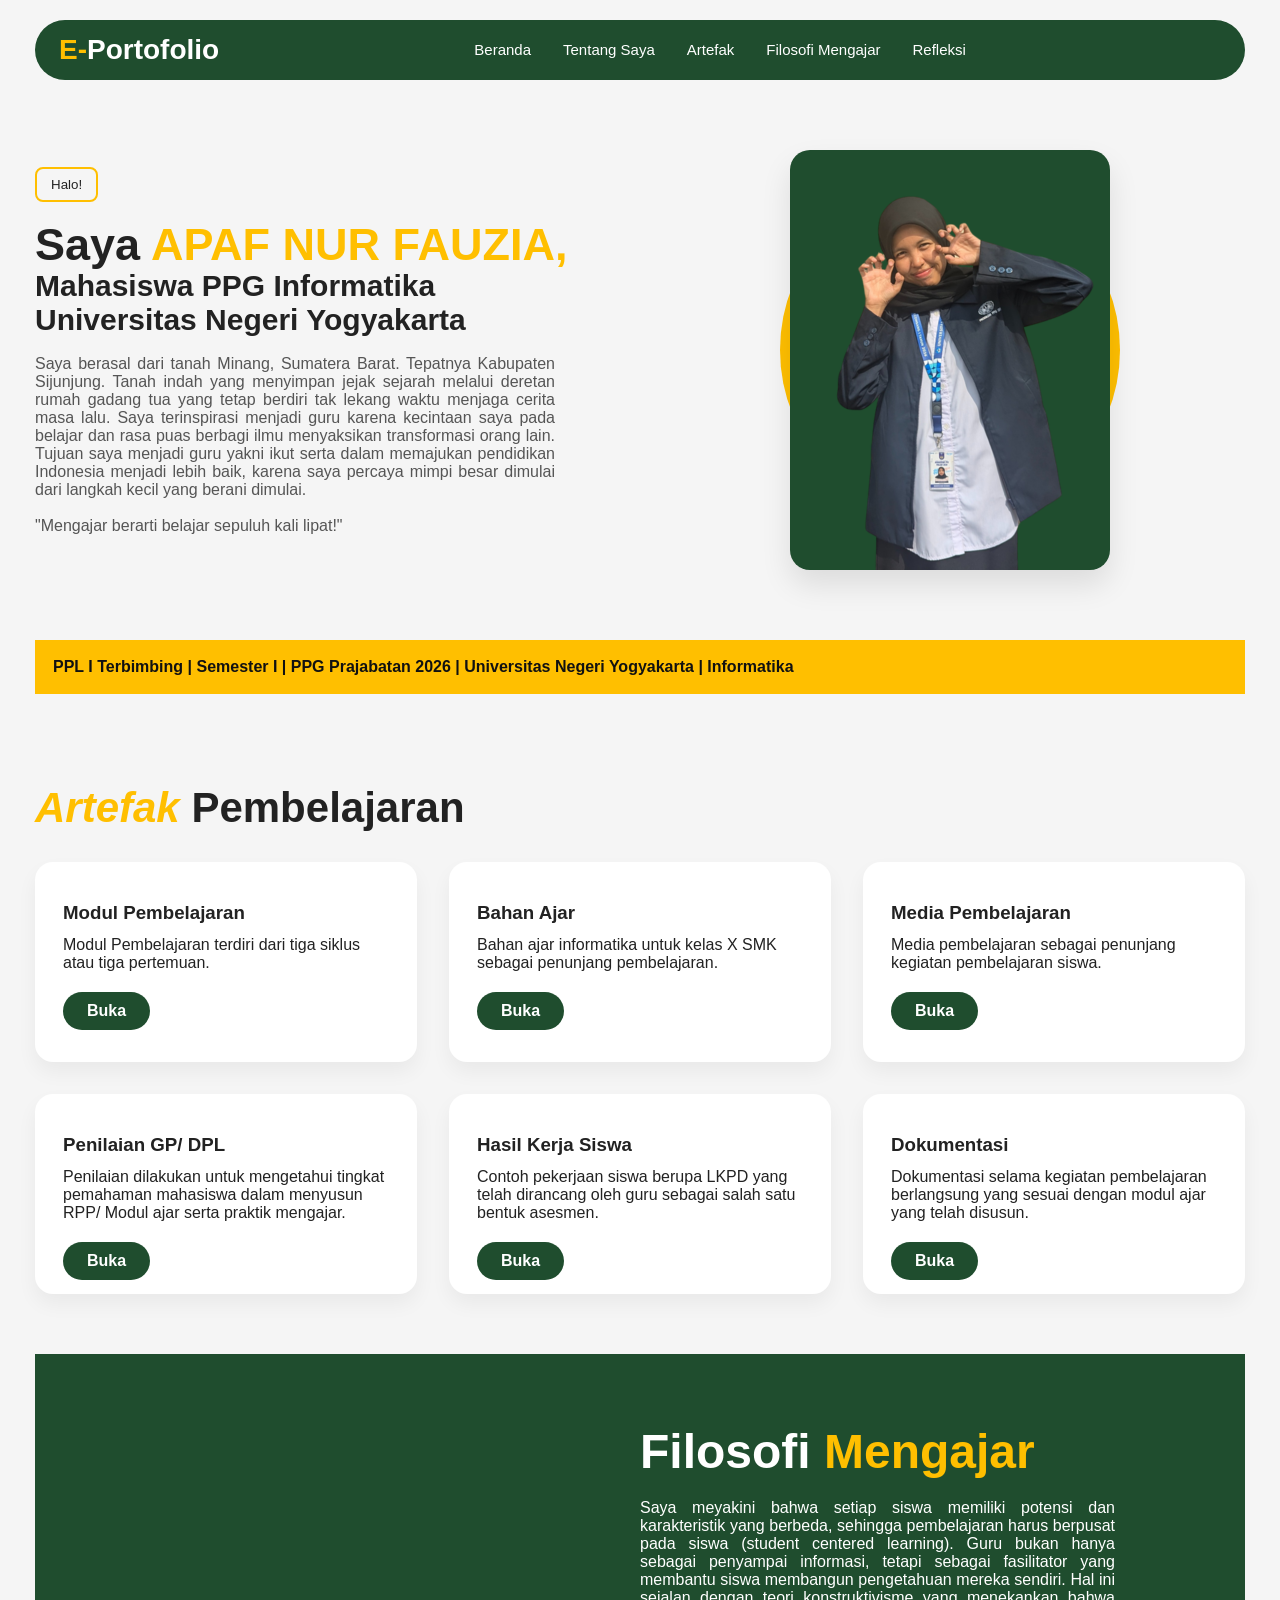
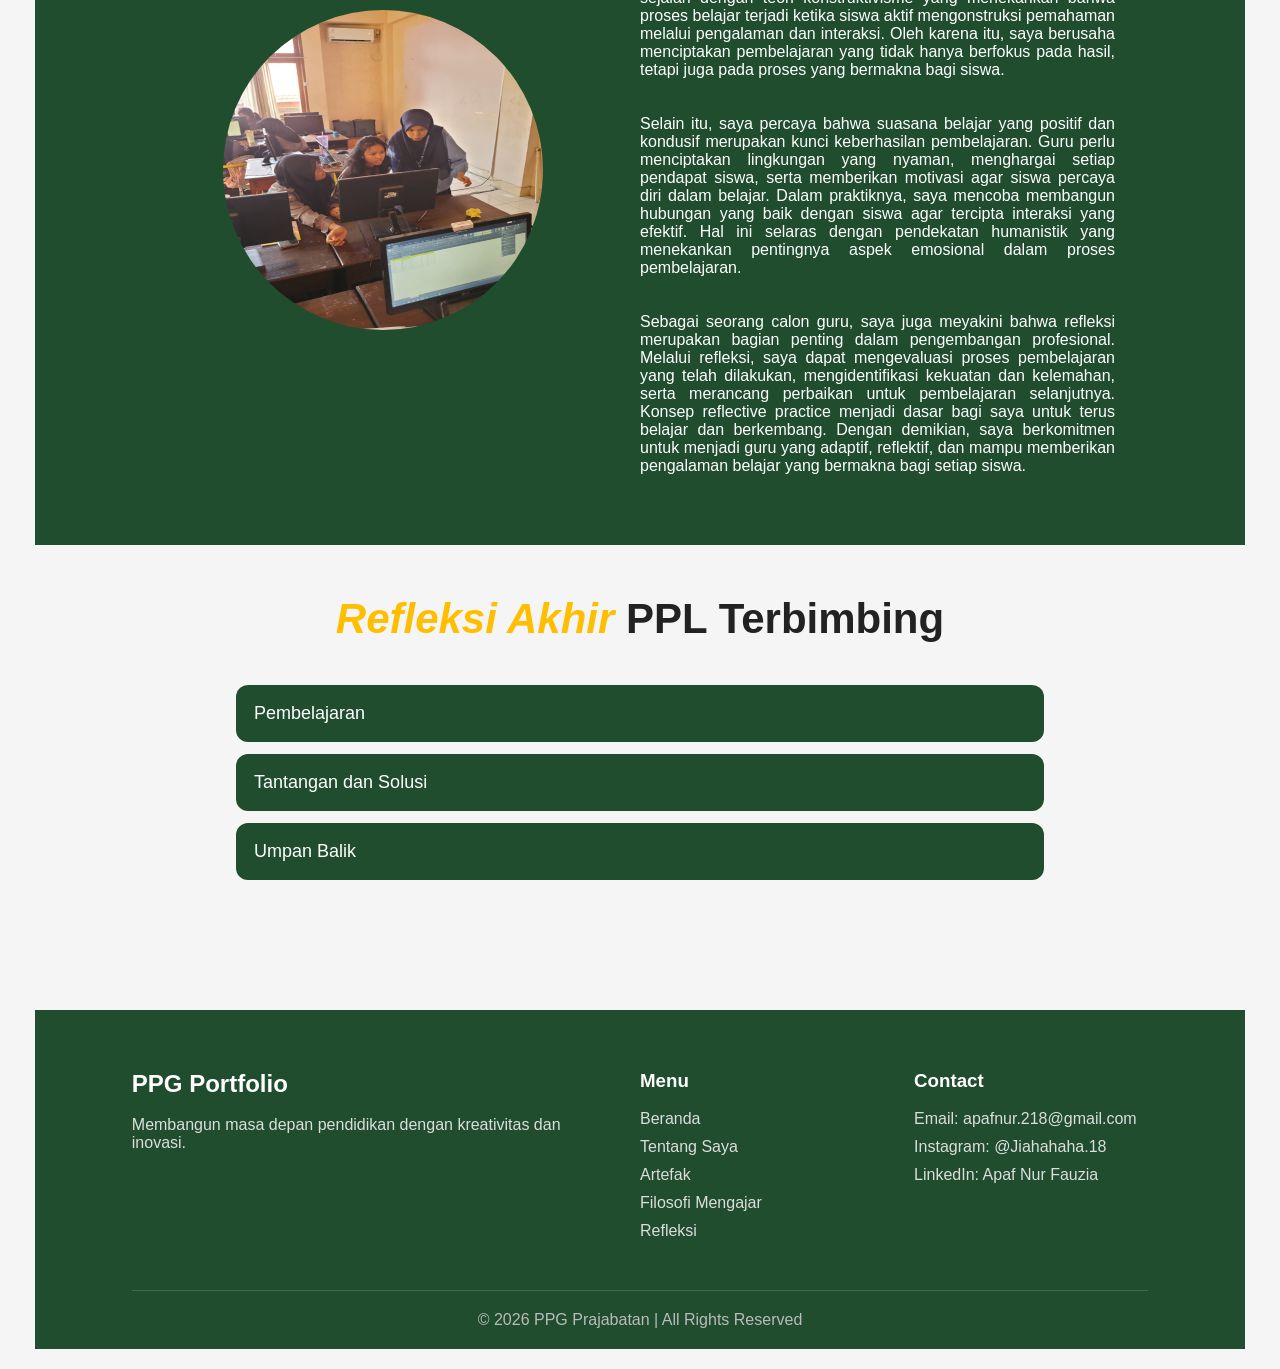
<file: index.html>
<!DOCTYPE html>
<html lang="id">
<head>
<meta charset="UTF-8">
<meta name="viewport" content="width=device-width, initial-scale=1.0">
<title>PPG Premium Preview</title>
<style>
*{margin:0;padding:0;box-sizing:border-box; scroll-behavior: smooth;}
body{font-family:Arial,sans-serif;background:#f5f5f5;color:#222}
.container{max-width:1250px;margin:auto;padding:20px}
.navbar{display:flex;justify-content:space-between;align-items:center;background:#1f4d2e;padding:14px 24px;border-radius:40px;margin-bottom:30px;animation:fadeDown 1s}
.logo{color:#fff;font-size:28px;font-weight:bold}.logo span{color:#ffbf00}
nav a{color:#fff;text-decoration:none;margin:0 16px;font-size:15px;transition:.3s}nav a:hover{color:#ffbf00}
.contact{background:#fff;padding:12px 24px;border-radius:30px}
.hero{display:grid;grid-template-columns:1fr 1fr;align-items:center;gap:30px;padding:40px 0}
.hero-text{animation:fadeLeft 1s}.hero-text small{display:inline-block;border:2px solid #ffbf00;padding:8px 14px;border-radius:8px;margin-bottom:18px}.hero-text h1{font-size:45px;line-height:1.1}.hero-text h1 span{color:#ffbf00}.hero-text h2{font-size:30px}.hero-text p{margin:18px 0;color:#555;max-width:520px; text-align: justify;}.btns{display:flex;gap:16px;margin-top:25px}.btn{padding:14px 26px;border-radius:30px;border:none;cursor:pointer}.primary{background:#1f4d2e;color:#fff}.secondary{background:#fff;border:1px solid #111}
.hero-image{position:relative;display:flex;justify-content:center;animation:fadeRight 1s}.circle{width:340px;height:340px;background:#ffbf00;border-radius:50%;position:absolute;top:30px}
.photo{width:320px;height:420px;background:#ddd;border-radius:20px;position:relative;z-index:2;box-shadow:0 15px 30px rgba(0,0,0,.1)}
.marquee{margin:30px 0;background:#ffbf00;color:#111;padding:18px;font-weight:bold;overflow:hidden;white-space:nowrap}.marquee span{display:inline-block;animation:slide 10s linear infinite}
.services{padding:60px 0}
.title{font-size:42px;margin-bottom:30px}.title span{color:#ffbf00;font-style:italic}.art{font-size:28px; padding: 20px; text-align: center; font-weight:bold;}
.service{padding:20px 100px 50px 100px; text-align: justify;}
.ref{font-size:42px;margin:30px;text-align: center;}.ref h3{padding:0 0 10px 0;}.ref span{color:#ffbf00;font-style:italic; ;} 
.cards{display:grid;grid-template-columns:repeat(3,1fr);gap:32px;}.card{background:#fff; height: 200px;padding:28px;border-radius:18px;box-shadow:0 10px 20px rgba(0,0,0,.05);transition:.3s}.card:hover{transform:translateY(-8px)}.card h3{margin:12px 0}
.btn-download{  display:inline-block;margin-top: 20px; padding:10px 24px;  background:#1f4d2e;  color:#fff;  border-radius:30px;  text-decoration:none;  font-weight:600;  transition:0.3s;}.btn-download:hover{  background:#f4b400;  color:#111;}
.cards1{display:grid;(1,1fr); gap:32px;}.card1{margin: 0 auto;background:#fff;width: 500px; height: 400px; padding: 28px; border-radius:18px;box-shadow:0 10px 20px rgba(0,0,0,.05);transition:.3s}.card1:hover{transform:translateY(-8px)}.card1 h3{margin:12px 0}
.cards2{display:grid;grid-template-columns:repeat(2,1fr);gap:32px;}.card2{background:#fff;height: 200px;padding:28px;border-radius:18px;box-shadow:0 10px 20px rgba(0,0,0,.05);transition:.3s}.card2:hover{transform:translateY(-8px)}.card2 h3{margin:12px 0}
.model{background:#1f4d2e;color:#fff;padding:70px 50px;border-radius:0;display:grid;grid-template-columns:1fr 1fr;gap:-40px;align-items:center}.model h2{font-size:48px}.model h2 span{color:#ffbf00; padding-right: 80px;}	.model p{text-align: justify; padding-right: 80px;}
.model-img{width:320px;height:320px;background:#ffbf00; border-radius:50%; animation:float 4s ease-in-out infinite}.
.stats{display:flex;gap:30px;margin:24px 0}.stats div strong{font-size:32px;color:#ffbf00;display:block}
.about{background:#1f4d2e;color:#fff;padding:70px 50px;border-radius:0;display:grid;grid-template-columns:1fr 1fr;gap:-40px;align-items:center} .about p{text-align: justify; padding-right: 80px;} .about h2{padding-bottom: 20px}
.about-img{width:280px;height:280px; border-radius:50%;margin:auto; animation:float 4s ease-in-out infinite}
.about-img img{width:320px;height:320px;background:#ffbf00; border-radius:50%;margin:auto; animation:float 4s ease-in-out infinite}
.about h2{font-size:48px}.about h2 span{color:#ffbf00; padding-right: 80px;}.stats{display:flex;gap:30px;margin:24px 0}.stats div strong{font-size:32px;color:#ffbf00;display:block}


.accordion{
  width:80%;
  margin:auto;
}

.acc-btn{
  width:100%;
  padding:18px;
  background:#1f4d2e;
  color:#fff;
  border:none;
  text-align:left;
  font-size:18px;
  cursor:pointer;
  margin-top:12px;
  border-radius:12px;
  transition:0.3s;
}

.acc-btn:hover{
  background:#ffbf00;
  color:#111;
}

.acc-content{
  max-height:0;
  overflow:hidden;
  background:#fff;
  padding:0 18px;
  transition:0.4s;
  border-radius:0 0 12px 12px;
  box-shadow:0 8px 20px rgba(0,0,0,.08);
}

.acc-content p{
  margin: auto;
}

@keyframes fadeDown{from{opacity:0;transform:translateY(-30px)}to{opacity:1;transform:translateY(0)}}
@keyframes fadeLeft{from{opacity:0;transform:translateX(-40px)}to{opacity:1;transform:translateX(0)}}
@keyframes fadeRight{from{opacity:0;transform:translateX(40px)}to{opacity:1;transform:translateX(0)}}
@keyframes slide{from{transform:translateX(0)}to{transform:translateX(-50%)}}
@keyframes float{0%,100%{transform:translateY(0)}50%{transform:translateY(-18px)}}
@media(max-width:900px){.hero,.about{grid-template-columns:1fr}.cards{grid-template-columns:1fr}.hero-text h1{font-size:42px}.navbar{flex-direction:column;gap:15px}}
.footer{
  background:#1f4d2e;
  color:#fff;
  padding:60px 8% 20px;
  margin-top:80px;
}

.footer-container{
  display:grid;
  grid-template-columns:2fr 1fr 1fr;
  gap:40px;
}

.footer h2,.footer h3{
  margin-bottom:18px;
}

.footer p,.footer a{
  color:#ddd;
  text-decoration:none;
  display:block;
  margin-bottom:10px;
  transition:.3s;
}

.footer a:hover{
  color:#ffbf00;
  transform:translateX(5px);
}

.copyright{
  text-align:center;
  border-top:1px solid rgba(255,255,255,.15);
  margin-top:40px;
  padding-top:20px;
  color:#bbb;
}

@media(max-width:768px){
  .footer-container{
    grid-template-columns:1fr;
  }
}
</style>
</head>

<body>
<div id="beranda" class='container'>
<header class='navbar'>
<div class='logo'><span>E-</span>Portofolio</div>
<nav><a href='#beranda'>Beranda</a><a href='#profil'>Tentang Saya</a><a href='#artefak'>Artefak</a><a href='#Misi'>Filosofi Mengajar</a><a href='#refleksi'>Refleksi</a></nav>
<div></div>
</header>
<section id="profil" class='hero'>
<div class='hero-text'>
<small>Halo!</small>
<h1>Saya <span>APAF NUR FAUZIA,</span></h1><h2>Mahasiswa PPG Informatika<br>Universitas Negeri Yogyakarta</h2>
<p>Saya berasal dari tanah Minang, Sumatera Barat. Tepatnya Kabupaten Sijunjung. Tanah indah yang menyimpan 
jejak sejarah melalui deretan rumah gadang tua yang tetap berdiri tak lekang waktu menjaga cerita masa lalu.
Saya terinspirasi menjadi guru karena kecintaan saya pada belajar dan rasa puas berbagi ilmu menyaksikan
transformasi orang lain. Tujuan saya menjadi guru yakni ikut serta dalam memajukan pendidikan Indonesia menjadi lebih baik, karena saya percaya mimpi besar dimulai dari langkah kecil yang berani dimulai.</p>
<p>"Mengajar berarti belajar sepuluh kali lipat!"</p>
<div></div>
</div>
<div class='hero-image'><div class='circle'></div><img src='foto.png' class='photo'></div>
</section>
<div class='marquee'><span>PPL I Terbimbing | Semester I | PPG Prajabatan 2026 | Universitas Negeri Yogyakarta | Informatika</span></div>
<section class='services'>
<h2 id="artefak" class='title'><span>Artefak</span> Pembelajaran</h2>
<div class='cards'>

<div class='card'><h3>Modul Pembelajaran</h3><p>Modul Pembelajaran terdiri dari tiga siklus atau tiga pertemuan.</p><a href="modul.html" class="btn-download">Buka</a></div>

<div class='card'><h3>Bahan Ajar </h3><p>Bahan ajar informatika untuk kelas X SMK sebagai penunjang pembelajaran.</p><a href="bahanajar.html" class="btn-download">Buka</a></div>

<div class='card'><h3>Media Pembelajaran</h3><p>Media pembelajaran sebagai penunjang kegiatan pembelajaran siswa.</p>
<a href="media.html" class="btn-download">Buka</a>
</div>

<div class='card'><h3>Penilaian GP/ DPL</h3><p>Penilaian dilakukan untuk mengetahui tingkat pemahaman mahasiswa dalam menyusun RPP/ Modul ajar serta praktik mengajar.</p>
<a href="penilaian.html" class="btn-download">Buka</a>
</div>

<div class='card'><h3>Hasil Kerja Siswa</h3><p>Contoh pekerjaan siswa berupa LKPD yang telah dirancang oleh guru sebagai salah satu bentuk asesmen.</p>
<a href="lkpd.html" class="btn-download">Buka</a>
</div>

<div class='card'><h3>Dokumentasi</h3><p>Dokumentasi selama kegiatan pembelajaran berlangsung yang sesuai dengan modul ajar yang telah disusun.</p>
<a href="dok.html" class="btn-download">Buka</a>
</div>
</div>
</section>
<section id="Misi" class='about'>
<div class='about-img'><img src='siswa 2.jpeg'></div>
<div>
<h2>Filosofi <span>Mengajar</span></h2>
<p>Saya meyakini bahwa setiap siswa memiliki potensi dan karakteristik yang berbeda, sehingga pembelajaran harus berpusat pada siswa (student centered learning). Guru bukan hanya sebagai penyampai informasi, tetapi sebagai fasilitator yang membantu siswa membangun pengetahuan mereka sendiri. Hal ini sejalan dengan teori konstruktivisme yang menekankan bahwa proses belajar terjadi ketika siswa aktif mengonstruksi pemahaman melalui pengalaman dan interaksi. Oleh karena itu, saya berusaha menciptakan pembelajaran yang tidak hanya berfokus pada hasil, tetapi juga pada proses yang bermakna bagi siswa.</p><br><br>

<p>Selain itu, saya percaya bahwa suasana belajar yang positif dan kondusif merupakan kunci keberhasilan pembelajaran. Guru perlu menciptakan lingkungan yang nyaman, menghargai setiap pendapat siswa, serta memberikan motivasi agar siswa percaya diri dalam belajar. Dalam praktiknya, saya mencoba membangun hubungan yang baik dengan siswa agar tercipta interaksi yang efektif. Hal ini selaras dengan pendekatan humanistik yang menekankan pentingnya aspek emosional dalam proses pembelajaran.</p><br><br>

<p>Sebagai seorang calon guru, saya juga meyakini bahwa refleksi merupakan bagian penting dalam pengembangan profesional. Melalui refleksi, saya dapat mengevaluasi proses pembelajaran yang telah dilakukan, mengidentifikasi kekuatan dan kelemahan, serta merancang perbaikan untuk pembelajaran selanjutnya. Konsep reflective practice menjadi dasar bagi saya untuk terus belajar dan berkembang. Dengan demikian, saya berkomitmen untuk menjadi guru yang adaptif, reflektif, dan mampu memberikan pengalaman belajar yang bermakna bagi setiap siswa.</p>
</div>
</section>

<section class='service'>
<h2 id="refleksi" class='ref'><span>Refleksi Akhir</span> PPL Terbimbing</h2>

<div class="accordion">

<button class="acc-btn">Pembelajaran</button>
<div class="acc-content">
<p>Selama mengikuti rangkaian PPL Terbimbing dari tahap orientasi, observasi, asistensi, hingga praktik mengajar terbimbing, saya memperoleh banyak pembelajaran yang tidak hanya bersifat teoritis, tetapi juga praktis. Saya memahami bahwa menjadi seorang guru tidak sekadar menyampaikan materi, tetapi juga merancang pembelajaran yang bermakna melalui penyusunan modul ajar, bahan ajar, media pembelajaran, serta instrumen penilaian yang sesuai dengan kebutuhan siswa. Dari proses tersebut, saya belajar bagaimana mengaitkan teori pedagogi dengan kondisi nyata di kelas, serta pentingnya fleksibilitas dalam menyesuaikan strategi pembelajaran dengan karakteristik peserta didik. Saya menyadari bahwa gaya belajar siswa mempengaruhi pertimbangan dalam menyediakan metode belajar, media pembelajaran, asesmen, dan kegiatan pembelajaran lainnya yang sesuai.</p>
</div>

<button class="acc-btn">Tantangan dan Solusi</button>
<div class="acc-content">
<p>Selama proses tersebut, saya juga menghadapi berbagai tantangan, seperti perbedaan kemampuan siswa, kurangnya keaktifan siswa dalam pembelajaran, serta keterbatasan waktu dan fasilitas yang tersedia. Selain itu, rasa gugup karena kurangnya pengalaman dalam praktek mengajar secara langsung juga menjadi tantangan yang saya rasakan. Salah satu tantangan terbesar yang saya rasakan adalah sulitnya menarik siswa untuk aktif pada pembelajaran yang disampaikan. Karena melalui respon siswa tersebutlah, sebagai guru saya dapat mengetahui batas kemampuan siswa, apakah materi diterima dengan baik atau tidak. Namun, saya berusaha mengatasi hal tersebut dengan melakukan persiapan yang lebih matang, menggunakan variasi metode pembelajaran, serta memanfaatkan media yang dapat menarik perhatian siswa. Saya juga melakukan refleksi setelah pembelajaran dan terbuka terhadap masukan yang diberikan untuk memperbaiki kekurangan pada pertemuan berikutnya. Sehingga saya bisa membangun kepercayaan diri Ketika menghadapi praktek mengajar.</p>
</div>

<button class="acc-btn">Umpan Balik</button>
<div class="acc-content">
<p>Umpan balik yang saya terima selama proses refleksi akhir memberikan banyak insight untuk pengembangan diri. Saya disarankan untuk lebih meningkatkan pengelolaan kelas, memperjelas penyampaian materi, serta mengoptimalkan penggunaan media pembelajaran agar siswa lebih aktif dan terlibat. Saya juga mendapat banyak masukan mengenai pemanfaatan alokasi waktu agar, setiap kegiatan pembelajaran dapat mencapai tujuannya. Selain itu, saya juga didorong untuk lebih percaya diri dalam mengajar dan membangun komunikasi yang efektif dengan siswa. Masukan tersebut menjadi bekal penting bagi saya untuk menghadapi tahap PPL Mandiri, sehingga saya dapat menjadi lebih siap, terstruktur, dan profesional dalam melaksanakan pembelajaran.</p>
</div>


</div>

<script>
let btn = document.querySelectorAll(".acc-btn");

btn.forEach(item=>{
item.onclick=function(){

let content=this.nextElementSibling;

if(content.style.maxHeight){
content.style.maxHeight=null;
content.style.padding="0 18px";
}else{
content.style.maxHeight=content.scrollHeight+"px";
content.style.padding="18px";
}

}
});
</script>

</section>
	<footer class="footer">
   <div class="footer-container">

      <div class="footer-logo">
         <h2>PPG Portfolio</h2>
         <p>Membangun masa depan pendidikan dengan kreativitas dan inovasi.</p>
      </div>

      <div class="footer-menu">
         <h3>Menu</h3>
         <a href='#beranda'>Beranda</a>
         <a href='#profil'>Tentang Saya</a>
         <a href='#artefak'>Artefak</a>
         <a href='#Misi'>Filosofi Mengajar</a>
         <a href='#refleksi'>Refleksi</a>
      </div>

      <div class="footer-contact">
         <h3>Contact</h3>
         <p>Email: apafnur.218@gmail.com</p>
         <a href="https://www.instagram.com/jiahahaha.18?igsh=aTc1NHh6MWhlNTJv"><p>Instagram: @Jiahahaha.18</p></a>
         <a href="www.linkedin.com/in/apaf-nur-fauzia-7aa589296"><p>LinkedIn: Apaf Nur Fauzia</p></a>
      </div>

   </div>

   <div class="copyright">
      © 2026 PPG Prajabatan | All Rights Reserved
   </div>
</footer>

</div>
</body>
</html>
</file>
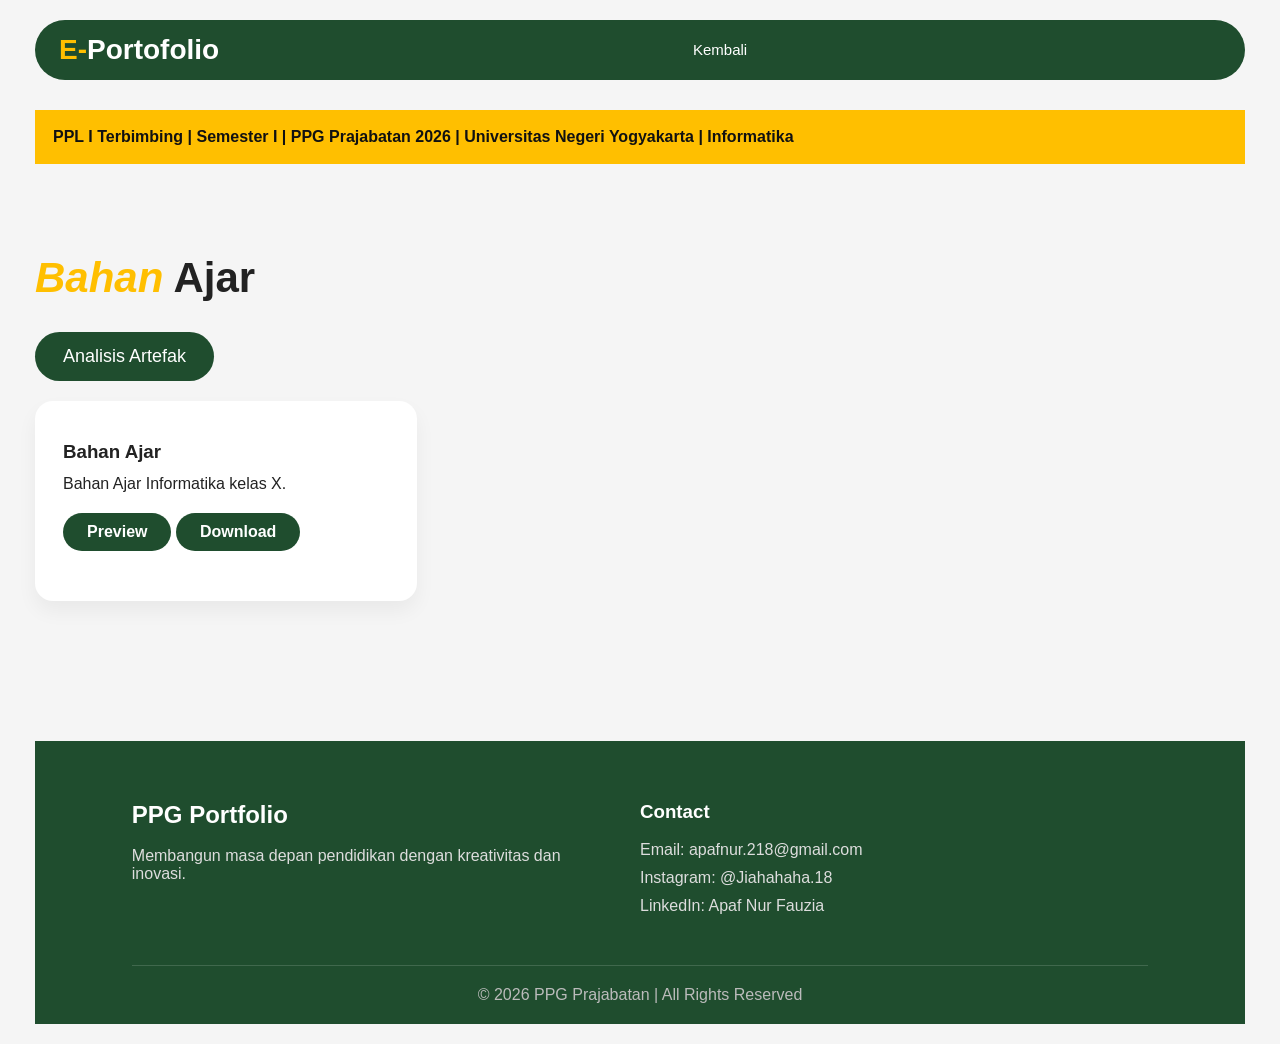
<file: bahanajar.html>
<!DOCTYPE html>
<html lang="id">
<head>
<meta charset="UTF-8">
<meta name="viewport" content="width=device-width, initial-scale=1.0">
<title>PPG Premium Preview</title>
<style>
*{margin:0;padding:0;box-sizing:border-box; scroll-behavior: smooth;}
body{font-family:Arial,sans-serif;background:#f5f5f5;color:#222}
.container{max-width:1250px;margin:auto;padding:20px}
.navbar{display:flex;justify-content:space-between;align-items:center;background:#1f4d2e;padding:14px 24px;border-radius:40px;margin-bottom:30px;animation:fadeDown 1s}
.logo{color:#fff;font-size:28px;font-weight:bold}.logo span{color:#ffbf00}
nav a{color:#fff;text-decoration:none;margin:0 16px; font-size:15px;transition:.3s}nav a:hover{color:#ffbf00}
.contact{background:#fff;padding:12px 24px;border-radius:30px}
.hero{display:grid;grid-template-columns:1fr 1fr;align-items:center;gap:30px;padding:40px 0}
.hero-text{animation:fadeLeft 1s}.hero-text small{display:inline-block;border:2px solid #ffbf00;padding:8px 14px;border-radius:8px;margin-bottom:18px}.hero-text h1{font-size:45px;line-height:1.1}.hero-text h1 span{color:#ffbf00}.hero-text h2{font-size:30px}.hero-text p{margin:18px 0;color:#555;max-width:520px}.btns{display:flex;gap:16px;margin-top:25px}.btn{padding:14px 26px;border-radius:30px;border:none;cursor:pointer}.primary{background:#1f4d2e;color:#fff}.secondary{background:#fff;border:1px solid #111}
.hero-image{position:relative;display:flex;justify-content:center;animation:fadeRight 1s}.circle{width:340px;height:340px;background:#ffbf00;border-radius:50%;position:absolute;top:30px}
.photo{width:320px;height:420px;background:#ddd;border-radius:20px;position:relative;z-index:2;box-shadow:0 15px 30px rgba(0,0,0,.1)}
.marquee{margin:30px 0;background:#ffbf00;color:#111;padding:18px;font-weight:bold;overflow:hidden;white-space:nowrap}.marquee span{display:inline-block;animation:slide 10s linear infinite}
.services{padding:60px 0}

button{
  padding:14px 28px;
  background:#1f4d2e;
  color:#fff;
  border:none;
  border-radius:30px;
  cursor:pointer;
  font-size:18px;
  margin-bottom: 20px;
}

.popup{
  position:fixed;
  inset:0;
  background:rgba(0,0,0,.7);
  display:none;
  justify-content:center;
  align-items:center;

}

.popup-box{
  background:#fff;
  width:600px;
  max-height:800px;
  padding:30px;
  border-radius:20px;
  animation:zoom .3s ease;

}

.popup-content{
  max-height:300px;
  overflow-y:auto;
  text-align:left;
  margin:20px 0;
  padding-right:10px;
  text-align: justify;
}

.close{
  background:#ffbf00;
  color:#111;
}

@keyframes zoom{
  from{transform:scale(.7);opacity:0;}
  to{transform:scale(1);opacity:1;}
}

.title{font-size:42px;margin-bottom:30px}.title span{color:#ffbf00;font-style:italic}.art{font-size:28px; padding: 20px; text-align: center; font-weight:bold;}
.penjelasan{font-size:15px;margin-bottom:25px;margin-top: -20px; font-style: italic; text-align: justify;} .penjelasan span{font-weight: bold;}
.cards{display:grid;grid-template-columns:repeat(3,1fr);gap:32px;}.card{background:#fff; height: 200px;padding:28px;border-radius:18px;box-shadow:0 10px 20px rgba(0,0,0,.05);transition:.3s}.card:hover{transform:translateY(-8px)}.card h3{margin:12px 0}
.btn-download{  display:inline-block;margin-top: 20px; padding:10px 24px;  background:#1f4d2e;  color:#fff;  border-radius:30px;  text-decoration:none;  font-weight:600;  transition:0.3s;}.btn-download:hover{  background:#f4b400;  color:#111;}
.cards1{display:grid;(1,1fr); gap:32px;}.card1{margin: 0 auto;background:#fff;width: 500px; height: 400px; padding: 28px; border-radius:18px;box-shadow:0 10px 20px rgba(0,0,0,.05);transition:.3s}.card1:hover{transform:translateY(-8px)}.card1 h3{margin:12px 0}
.cards2{display:grid;grid-template-columns:repeat(2,1fr);gap:32px;}.card2{background:#fff;height: 200px;padding:28px;border-radius:18px;box-shadow:0 10px 20px rgba(0,0,0,.05);transition:.3s}.card2:hover{transform:translateY(-8px)}.card2 h3{margin:12px 0}
.about{background:#1f4d2e;color:#fff;padding:70px 40px;border-radius:0;display:grid;grid-template-columns:1fr 1fr;gap:30px;align-items:center}.about-img{width:320px;height:320px;background:#ffbf00;border-radius:50%;margin:auto;animation:float 4s ease-in-out infinite}.about h2{font-size:48px}.about h2 span{color:#ffbf00}.stats{display:flex;gap:30px;margin:24px 0}.stats div strong{font-size:32px;color:#ffbf00;display:block}
@keyframes fadeDown{from{opacity:0;transform:translateY(-30px)}to{opacity:1;transform:translateY(0)}}
@keyframes fadeLeft{from{opacity:0;transform:translateX(-40px)}to{opacity:1;transform:translateX(0)}}
@keyframes fadeRight{from{opacity:0;transform:translateX(40px)}to{opacity:1;transform:translateX(0)}}
@keyframes slide{from{transform:translateX(0)}to{transform:translateX(-50%)}}
@keyframes float{0%,100%{transform:translateY(0)}50%{transform:translateY(-18px)}}
@media(max-width:900px){.hero,.about{grid-template-columns:1fr}.cards{grid-template-columns:1fr}.hero-text h1{font-size:42px}.navbar{flex-direction:column;gap:15px}}
.footer{
  background:#1f4d2e;
  color:#fff;
  padding:60px 8% 20px;
  margin-top:80px;
}

.footer-container{
  display:grid;
  grid-template-columns:2fr 1fr 1fr;
  gap:40px;
}

.footer h2,.footer h3{
  margin-bottom:18px;
}

.footer p,.footer a{
  color:#ddd;
  text-decoration:none;
  display:block;
  margin-bottom:10px;
  transition:.3s;
}

.footer a:hover{
  color:#ffbf00;
  transform:translateX(5px);
}

.copyright{
  text-align:center;
  border-top:1px solid rgba(255,255,255,.15);
  margin-top:40px;
  padding-top:20px;
  color:#bbb;
}

@media(max-width:768px){
  .footer-container{
    grid-template-columns:1fr;
  }
}
</style>
</head>

<body>
<div class='container'>
<header class='navbar'>
<div class='logo'><span>E-</span>Portofolio</div>
<nav><a href='index.html'>Kembali</a></nav>
<div></div>
</header>
<div class='marquee'><span>PPL I Terbimbing | Semester I | PPG Prajabatan 2026 | Universitas Negeri Yogyakarta | Informatika</span></div>
<section class='services'>
<h2 id="artefak" class='title'><span>Bahan</span> Ajar</h2>
<button onclick="openPopup()">Analisis Artefak</button>

<div class="popup" id="popup">

<div class="popup-box">

<h2>Analisis Artefak</h2>

<div class="popup-content">
Bahan Ajar seperti modul, handout, buku ringkasan, dan lembar materi. Bahan ajar digunakan untuk membantu siswa memahami materi secara mandiri maupun bersama guru di kelas. Kelebihannya yaitu materi lebih terstruktur, siswa memiliki sumber belajar yang jelas, dan dapat dipelajari kembali di rumah. Kekurangannya, bahan ajar perlu disesuaikan dengan kemampuan siswa dan membutuhkan waktu dalam penyusunan. Menurut teori konstruktivisme, bahan ajar yang baik membantu siswa membangun pengetahuan melalui pengalaman belajar secara bertahap.<br><br>
<b>Kendala Penyusunan</b><br><br>
Kendala dalam penyusunan bahan ajar adalah memilih materi yang sesuai dengan tingkat kemampuan siswa. Bahasa yang digunakan harus sederhana dan mudah dipahami. Selain itu, isi bahan ajar juga harus sesuai dengan kurikulum dan membutuhkan waktu dalam proses penyusunannya. Menyesuaikan materi dengan alokasi waktu juga menjadi tantangan tersendiri.<br><br>
<b>Teori/Konsep Pedagogi</b><br><br>
Bahan ajar disusun berdasarkan teori konstruktivisme, yaitu siswa belajar secara mandiri untuk membangun pengetahuan. Selain itu, digunakan konsep diferensiasi pembelajaran agar bahan ajar dapat menyesuaikan kebutuhan dan kemampuan siswa yang beragam.<br><br>
<b>Faktor Keberhasilan</b><br><br>
Keberhasilan bahan ajar dipengaruhi oleh materi yang tersusun sistematis, bahasa yang jelas, serta adanya contoh dan latihan soal. Jika bahan ajar mudah dipahami siswa, maka proses belajar akan menjadi lebih optimal.<br><br>
<b>Perubahan untuk Situasi Kelas Berbeda</b><br><br>
Pada kelas dengan kemampuan rendah, materi dapat disederhanakan. Untuk kelas yang aktif, bahan ajar dapat ditambahkan soal HOTS atau tugas menantang. Bentuk bahan ajar juga dapat diubah dari cetak menjadi digital sesuai kondisi sekolah.
</div>

<button class="close" onclick="closePopup()">Tutup</button>

</div>
</div>

<script>
function openPopup(){
document.getElementById("popup").style.display="flex";
}

function closePopup(){
document.getElementById("popup").style.display="none";
}
</script>
<div class='cards'>
<div class='card'><h3>Bahan Ajar</h3></a><p>Bahan Ajar Informatika kelas X.</p>
<a href="https://docs.google.com/document/d/1pka4XYdDo2AP3SdV_cvtZqy307pWn_bD/edit?usp=sharing&ouid=114612426788257386866&rtpof=true&sd=true"  class="btn-download">Preview</a>
<a href="https://docs.google.com/document/d/1pka4XYdDo2AP3SdV_cvtZqy307pWn_bD/export?format=pdf" download="Modul Ajar Siklus 1" class="btn-download">Download</a></div>
</section>

	<footer class="footer">
   <div class="footer-container">

      <div class="footer-logo">
         <h2>PPG Portfolio</h2>
         <p>Membangun masa depan pendidikan dengan kreativitas dan inovasi.</p>
      </div>

      <div class="footer-contact">
         <h3>Contact</h3>
         <p>Email: apafnur.218@gmail.com</p>
         <a href="https://www.instagram.com/jiahahaha.18?igsh=aTc1NHh6MWhlNTJv"><p>Instagram: @Jiahahaha.18</p></a>
         <a href="www.linkedin.com/in/apaf-nur-fauzia-7aa589296"><p>LinkedIn: Apaf Nur Fauzia</p></a>
      </div>

   </div>

   <div class="copyright">
      © 2026 PPG Prajabatan | All Rights Reserved
   </div>
</footer>

</div>
</body>
</html>
</file>
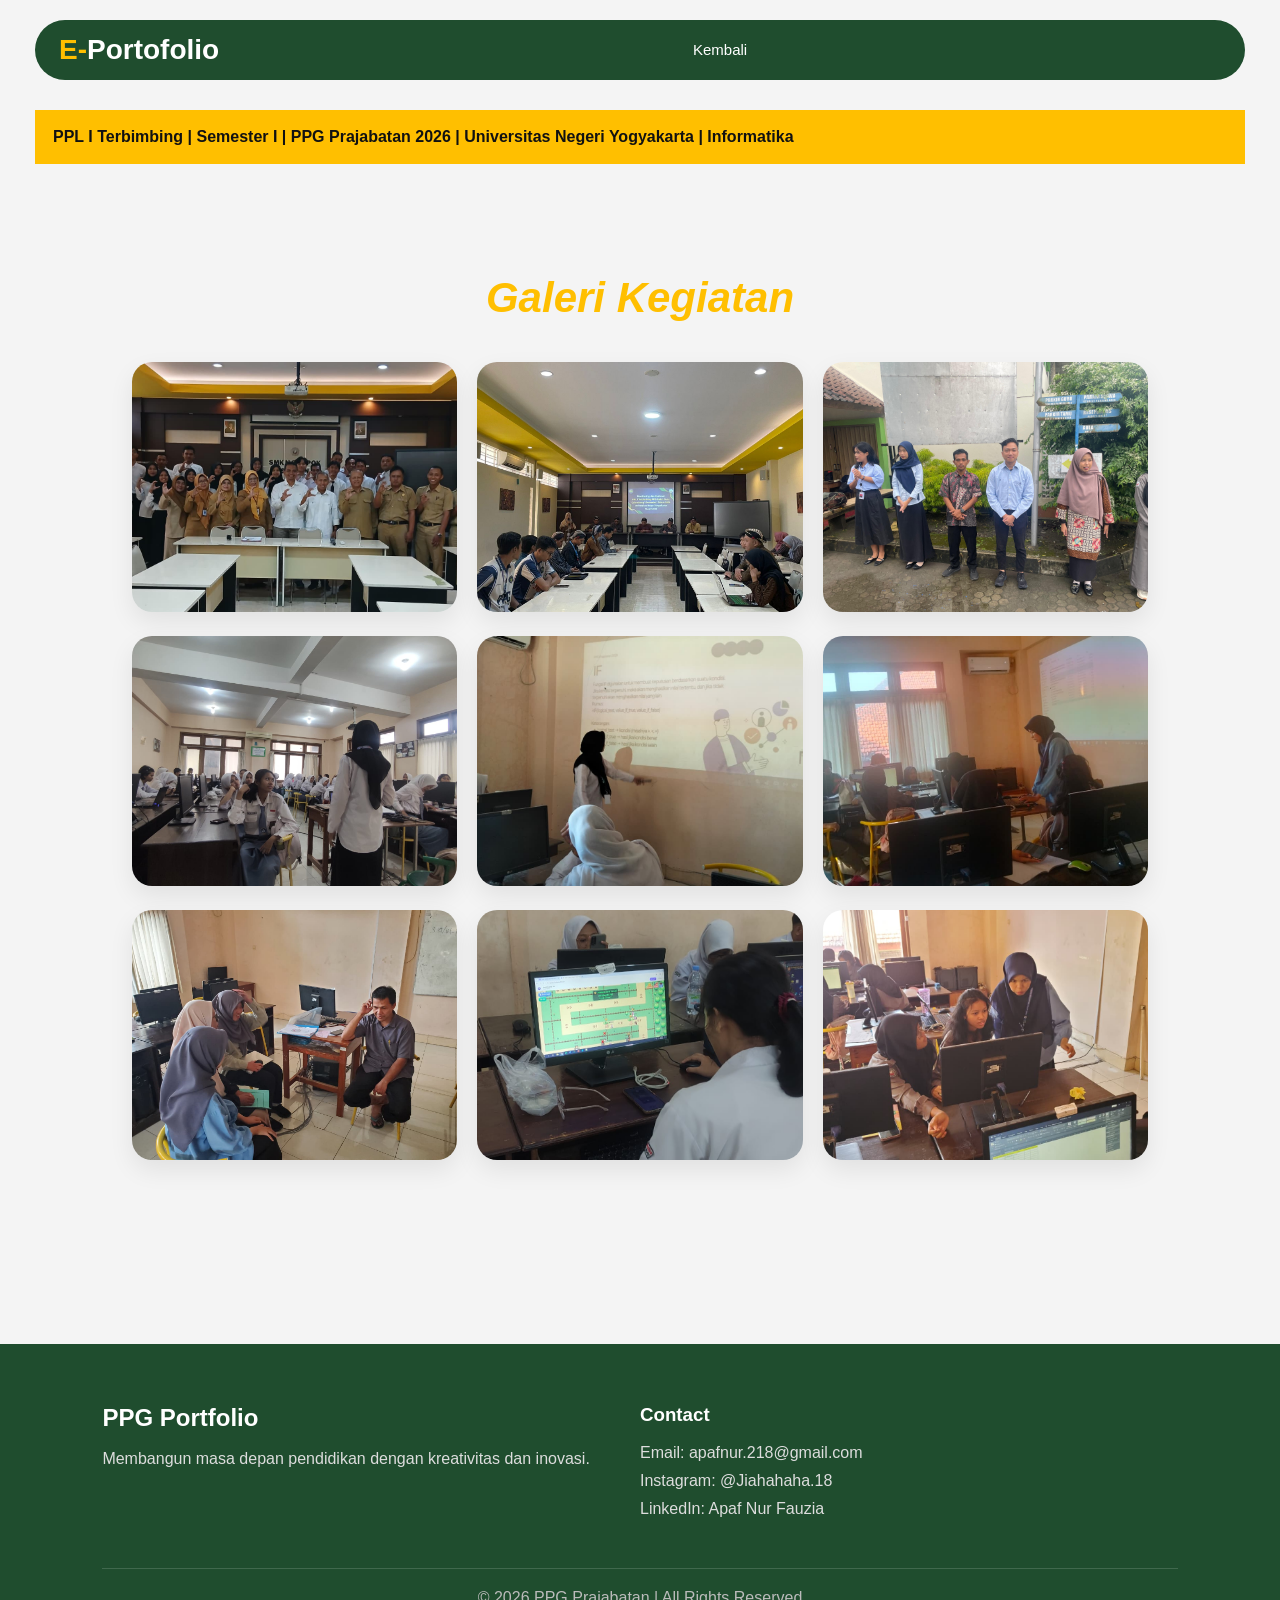
<file: dok.html>
<!DOCTYPE html>
<html lang="id">
<head>
<meta charset="UTF-8">
<meta name="viewport" content="width=device-width, initial-scale=1.0">
<title>PPG Premium Preview</title>
<style>
*{margin:0;padding:0;box-sizing:border-box; scroll-behavior: smooth;}
body{font-family:Arial,sans-serif;background:#f5f5f5;color:#222}
.container{max-width:1250px;margin:auto;padding:20px}
.navbar{display:flex;justify-content:space-between;align-items:center;background:#1f4d2e;padding:14px 24px;border-radius:40px;margin-bottom:30px;animation:fadeDown 1s}
.logo{color:#fff;font-size:28px;font-weight:bold}.logo span{color:#ffbf00}
nav a{color:#fff;text-decoration:none;margin:0 16px; font-size:15px;transition:.3s}nav a:hover{color:#ffbf00}
.contact{background:#fff;padding:12px 24px;border-radius:30px}
.hero{display:grid;grid-template-columns:1fr 1fr;align-items:center;gap:30px;padding:40px 0}
.hero-text{animation:fadeLeft 1s}.hero-text small{display:inline-block;border:2px solid #ffbf00;padding:8px 14px;border-radius:8px;margin-bottom:18px}.hero-text h1{font-size:45px;line-height:1.1}.hero-text h1 span{color:#ffbf00}.hero-text h2{font-size:30px}.hero-text p{margin:18px 0;color:#555;max-width:520px}.btns{display:flex;gap:16px;margin-top:25px}.btn{padding:14px 26px;border-radius:30px;border:none;cursor:pointer}.primary{background:#1f4d2e;color:#fff}.secondary{background:#fff;border:1px solid #111}
.hero-image{position:relative;display:flex;justify-content:center;animation:fadeRight 1s}.circle{width:340px;height:340px;background:#ffbf00;border-radius:50%;position:absolute;top:30px}
.photo{width:320px;height:420px;background:#ddd;border-radius:20px;position:relative;z-index:2;box-shadow:0 15px 30px rgba(0,0,0,.1)}
.marquee{margin:30px 0;background:#ffbf00;color:#111;padding:18px;font-weight:bold;overflow:hidden;white-space:nowrap}.marquee span{display:inline-block;animation:slide 10s linear infinite}
.services{padding:60px 0}
.title{font-size:42px;margin-bottom:30px}.title span{color:#ffbf00;font-style:italic}.art{font-size:28px; padding: 20px; text-align: center; font-weight:bold;}
.penjelasan{font-size:15px;margin-bottom:25px;margin-top: -20px; font-style: italic; text-align: justify;} .penjelasan span{font-weight: bold;}
.cards{display:grid;grid-template-columns:repeat(3,1fr);gap:32px;}.card{background:#fff; height: 200px;padding:28px;border-radius:18px;box-shadow:0 10px 20px rgba(0,0,0,.05);transition:.3s}.card:hover{transform:translateY(-8px)}.card h3{margin:12px 0}
.btn-download{  display:inline-block;margin-top: 20px; padding:10px 24px;  background:#1f4d2e;  color:#fff;  border-radius:30px;  text-decoration:none;  font-weight:600;  transition:0.3s;}.btn-download:hover{  background:#f4b400;  color:#111;}
.cards1{display:grid;(1,1fr); gap:32px;}.card1{margin: 0 auto;background:#fff;width: 500px; height: 400px; padding: 28px; border-radius:18px;box-shadow:0 10px 20px rgba(0,0,0,.05);transition:.3s}.card1:hover{transform:translateY(-8px)}.card1 h3{margin:12px 0}
.cards2{display:grid;grid-template-columns:repeat(2,1fr);gap:32px;}.card2{background:#fff;height: 200px;padding:28px;border-radius:18px;box-shadow:0 10px 20px rgba(0,0,0,.05);transition:.3s}.card2:hover{transform:translateY(-8px)}.card2 h3{margin:12px 0}
.about{background:#1f4d2e;color:#fff;padding:70px 40px;border-radius:0;display:grid;grid-template-columns:1fr 1fr;gap:30px;align-items:center}.about-img{width:320px;height:320px;background:#ffbf00;border-radius:50%;margin:auto;animation:float 4s ease-in-out infinite}.about h2{font-size:48px}.about h2 span{color:#ffbf00}.stats{display:flex;gap:30px;margin:24px 0}.stats div strong{font-size:32px;color:#ffbf00;display:block}
@keyframes fadeDown{from{opacity:0;transform:translateY(-30px)}to{opacity:1;transform:translateY(0)}}
@keyframes fadeLeft{from{opacity:0;transform:translateX(-40px)}to{opacity:1;transform:translateX(0)}}
@keyframes fadeRight{from{opacity:0;transform:translateX(40px)}to{opacity:1;transform:translateX(0)}}
@keyframes slide{from{transform:translateX(0)}to{transform:translateX(-50%)}}
@keyframes float{0%,100%{transform:translateY(0)}50%{transform:translateY(-18px)}}
@media(max-width:900px){.hero,.about{grid-template-columns:1fr}.cards{grid-template-columns:1fr}.hero-text h1{font-size:42px}.navbar{flex-direction:column;gap:15px}}
.footer{
  background:#1f4d2e;
  color:#fff;
  padding:60px 8% 20px;
  margin-top:80px;
}

.footer-container{
  display:grid;
  grid-template-columns:2fr 1fr 1fr;
  gap:40px;
}

.footer h2,.footer h3{
  margin-bottom:18px;
}

.footer p,.footer a{
  color:#ddd;
  text-decoration:none;
  display:block;
  margin-bottom:10px;
  transition:.3s;
}

.footer a:hover{
  color:#ffbf00;
  transform:translateX(5px);
}

.copyright{
  text-align:center;
  border-top:1px solid rgba(255,255,255,.15);
  margin-top:40px;
  padding-top:20px;
  color:#bbb;
}

@media(max-width:768px){
  .footer-container{
    grid-template-columns:1fr;
  }
}
</style>
</head>

<body>
<div class='container'>
<header class='navbar'>
<div class='logo'><span>E-</span>Portofolio</div>
<nav><a href='index.html'>Kembali</a></nav>
<div></div>
</header>
<div class='marquee'><span>PPL I Terbimbing | Semester I | PPG Prajabatan 2026 | Universitas Negeri Yogyakarta | Informatika</span></div>

<html lang='id'>
<head>
<meta charset='UTF-8'>
<meta name='viewport' content='width=device-width, initial-scale=1.0'>
<title>Galeri Profesional</title>
<style>
*{margin:0;padding:0;box-sizing:border-box}
body{font-family:Arial,sans-serif;background:#f4f4f4}
.gallery{padding:80px 8%;text-align:center}
.gallery h2{font-size:42px;color:#ffbf00;font-style:italic;margin-bottom:40px}
.gallery-grid{display:grid;grid-template-columns:repeat(auto-fit,minmax(250px,1fr));gap:20px}
.item img{width:100%;height:250px;object-fit:cover;border-radius:20px;cursor:pointer;transition:.4s;box-shadow:0 10px 25px rgba(0,0,0,.08)}
.item img:hover{transform:scale(1.05);box-shadow:0 20px 35px rgba(0,0,0,.18)}
.modal{position:fixed;inset:0;background:rgba(0,0,0,.85);display:none;justify-content:center;align-items:center;z-index:99;padding:20px}
.modal.show{display:flex}
.modal img{max-width:90%;max-height:90%;border-radius:20px;animation:zoom .3s ease}
.close{position:absolute;top:25px;right:35px;color:#fff;font-size:45px;cursor:pointer}
@keyframes zoom{from{transform:scale(.7);opacity:0}to{transform:scale(1);opacity:1}}.nav{position:absolute;top:50%;transform:translateY(-50%);color:#fff;font-size:55px;cursor:pointer;padding:10px 18px;user-select:none}.prev{left:25px}.next{right:25px}
</style>
</head>
<body>
<section class='gallery'>
<h2>Galeri Kegiatan</h2>
<div class='gallery-grid'>
<div class='item'><img src='orientasi.jpeg' onclick="openModal(this.src)"></div>
<div class='item'><img src='monev.jpeg' onclick="openModal(this.src)"></div>
<div class='item'><img src='piket.jpeg' onclick="openModal(this.src)"></div>
<div class='item'><img src='siklus 1.jpeg' onclick="openModal(this.src)"></div>
<div class='item'><img src='siklus 2.jpeg' onclick="openModal(this.src)"></div>
<div class='item'><img src='siklus 3.jpeg' onclick="openModal(this.src)"></div>
<div class='item'><img src='pamong.jpeg' onclick="openModal(this.src)"></div>
<div class='item'><img src='pretest.jpeg' onclick="openModal(this.src)"></div>
<div class='item'><img src='siswa 2.jpeg' onclick="openModal(this.src)"></div>
</div>
</div>
</section>
<footer class="footer">
   <div class="footer-container">

      <div class="footer-logo">
         <h2>PPG Portfolio</h2>
         <p>Membangun masa depan pendidikan dengan kreativitas dan inovasi.</p>
      </div>

      <div class="footer-contact">
         <h3>Contact</h3>
         <p>Email: apafnur.218@gmail.com</p>
         <a href="https://www.instagram.com/jiahahaha.18?igsh=aTc1NHh6MWhlNTJv"><p>Instagram: @Jiahahaha.18</p></a>
         <a href="www.linkedin.com/in/apaf-nur-fauzia-7aa589296"><p>LinkedIn: Apaf Nur Fauzia</p></a>
      </div>

   </div>

   <div class="copyright">
      © 2026 PPG Prajabatan | All Rights Reserved
   </div>
</footer>

<div class='modal' id='modal'>
<span class='close' onclick='closeModal()'>&times;</span><span class='nav prev' onclick='prevImg(event)'>&#10094;</span>
<img id='modalImg'><span class='nav next' onclick='nextImg(event)'>&#10095;</span>
</div>
<script>
const images=['orientasi.jpeg','monev.jpeg','piket.jpeg','siklus 1.jpeg','siklus 2.jpeg','siklus 3.jpeg','pamong.jpeg','pretest.jpeg','siswa 2.jpeg'];let current=0;function openModal(src){current=images.indexOf(src);document.getElementById('modal').classList.add('show');document.getElementById('modalImg').src=src;}
function closeModal(){document.getElementById('modal').classList.remove('show');}function nextImg(e){e.stopPropagation();current=(current+1)%images.length;document.getElementById('modalImg').src=images[current];}function prevImg(e){e.stopPropagation();current=(current-1+images.length)%images.length;document.getElementById('modalImg').src=images[current];}document.getElementById('modal').onclick=closeModal;
</script>

	
</div>
</body>
</html>
</body>
</html>
</file>
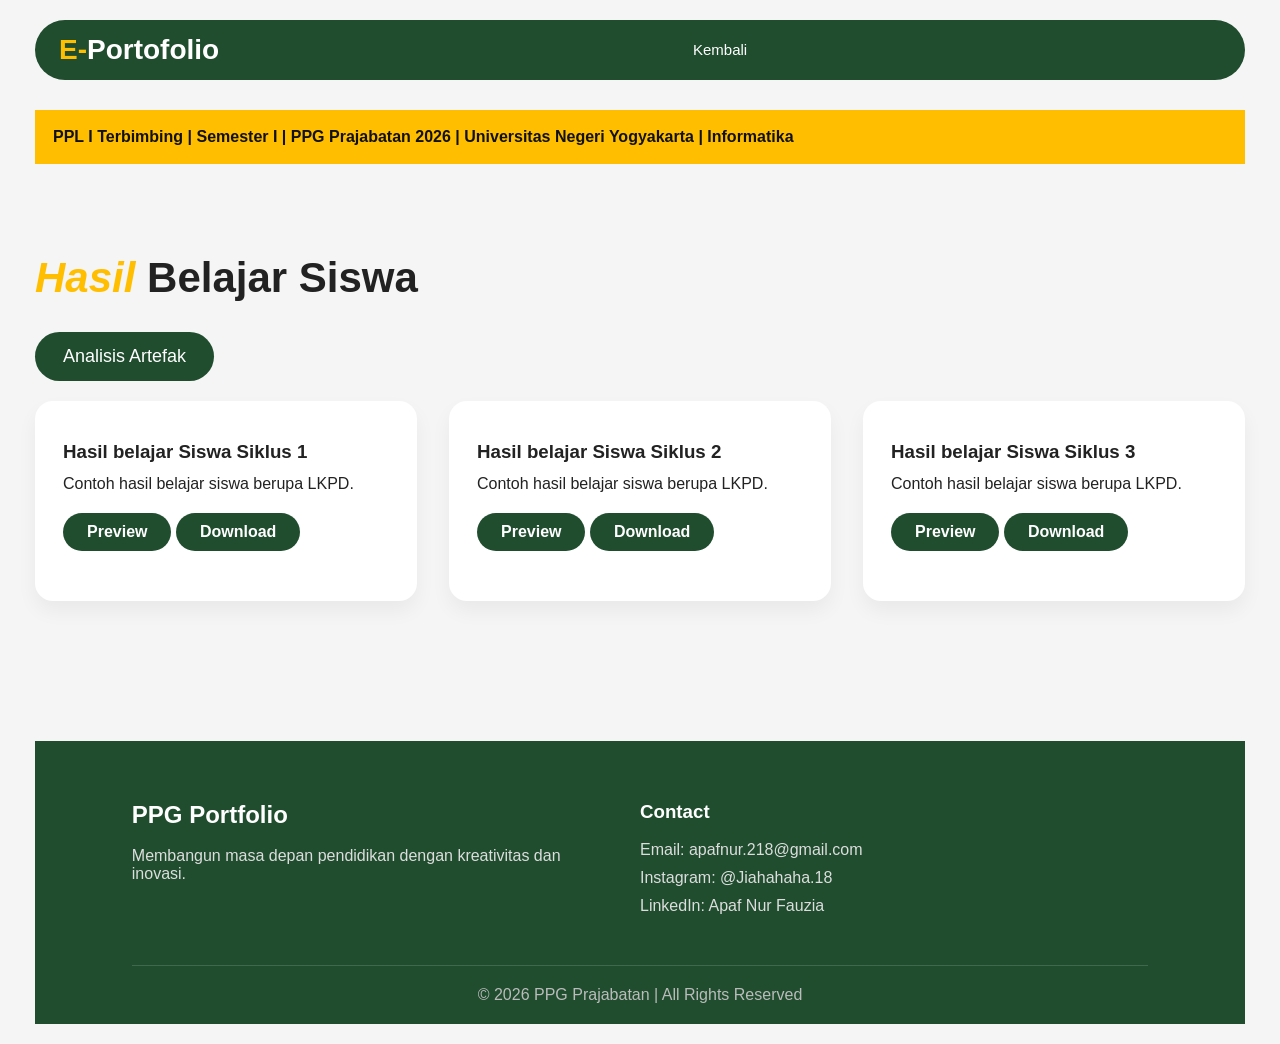
<file: lkpd.html>
<!DOCTYPE html>
<html lang="id">
<head>
<meta charset="UTF-8">
<meta name="viewport" content="width=device-width, initial-scale=1.0">
<title>PPG Premium Preview</title>
<style>
*{margin:0;padding:0;box-sizing:border-box; scroll-behavior: smooth;}
body{font-family:Arial,sans-serif;background:#f5f5f5;color:#222}
.container{max-width:1250px;margin:auto;padding:20px}
.navbar{display:flex;justify-content:space-between;align-items:center;background:#1f4d2e;padding:14px 24px;border-radius:40px;margin-bottom:30px;animation:fadeDown 1s}
.logo{color:#fff;font-size:28px;font-weight:bold}.logo span{color:#ffbf00}
nav a{color:#fff;text-decoration:none;margin:0 16px; font-size:15px;transition:.3s}nav a:hover{color:#ffbf00}
.contact{background:#fff;padding:12px 24px;border-radius:30px}
.hero{display:grid;grid-template-columns:1fr 1fr;align-items:center;gap:30px;padding:40px 0}
.hero-text{animation:fadeLeft 1s}.hero-text small{display:inline-block;border:2px solid #ffbf00;padding:8px 14px;border-radius:8px;margin-bottom:18px}.hero-text h1{font-size:45px;line-height:1.1}.hero-text h1 span{color:#ffbf00}.hero-text h2{font-size:30px}.hero-text p{margin:18px 0;color:#555;max-width:520px}.btns{display:flex;gap:16px;margin-top:25px}.btn{padding:14px 26px;border-radius:30px;border:none;cursor:pointer}.primary{background:#1f4d2e;color:#fff}.secondary{background:#fff;border:1px solid #111}
.hero-image{position:relative;display:flex;justify-content:center;animation:fadeRight 1s}.circle{width:340px;height:340px;background:#ffbf00;border-radius:50%;position:absolute;top:30px}
.photo{width:320px;height:420px;background:#ddd;border-radius:20px;position:relative;z-index:2;box-shadow:0 15px 30px rgba(0,0,0,.1)}
.marquee{margin:30px 0;background:#ffbf00;color:#111;padding:18px;font-weight:bold;overflow:hidden;white-space:nowrap}.marquee span{display:inline-block;animation:slide 10s linear infinite}
.services{padding:60px 0}

button{
  padding:14px 28px;
  background:#1f4d2e;
  color:#fff;
  border:none;
  border-radius:30px;
  cursor:pointer;
  font-size:18px;
  margin-bottom: 20px;
}

.popup{
  position:fixed;
  inset:0;
  background:rgba(0,0,0,.7);
  display:none;
  justify-content:center;
  align-items:center;

}

.popup-box{
  background:#fff;
  width:600px;
  max-height:800px;
  padding:30px;
  border-radius:20px;
  animation:zoom .3s ease;

}

.popup-content{
  max-height:300px;
  overflow-y:auto;
  text-align:left;
  margin:20px 0;
  padding-right:10px;
  text-align: justify;
}

.close{
  background:#ffbf00;
  color:#111;
}

@keyframes zoom{
  from{transform:scale(.7);opacity:0;}
  to{transform:scale(1);opacity:1;}
}

.title{font-size:42px;margin-bottom:30px}.title span{color:#ffbf00;font-style:italic}.art{font-size:28px; padding: 20px; text-align: center; font-weight:bold;}
.penjelasan{font-size:15px;margin-bottom:25px;margin-top: -20px; font-style: italic; text-align: justify;} .penjelasan span{font-weight: bold;}
.cards{display:grid;grid-template-columns:repeat(3,1fr);gap:32px;}.card{background:#fff; height: 200px;padding:28px;border-radius:18px;box-shadow:0 10px 20px rgba(0,0,0,.05);transition:.3s}.card:hover{transform:translateY(-8px)}.card h3{margin:12px 0}
.btn-download{  display:inline-block;margin-top: 20px; padding:10px 24px;  background:#1f4d2e;  color:#fff;  border-radius:30px;  text-decoration:none;  font-weight:600;  transition:0.3s;}.btn-download:hover{  background:#f4b400;  color:#111;}
.cards1{display:grid;(1,1fr); gap:32px;}.card1{margin: 0 auto;background:#fff;width: 500px; height: 400px; padding: 28px; border-radius:18px;box-shadow:0 10px 20px rgba(0,0,0,.05);transition:.3s}.card1:hover{transform:translateY(-8px)}.card1 h3{margin:12px 0}
.cards2{display:grid;grid-template-columns:repeat(2,1fr);gap:32px;}.card2{background:#fff;height: 200px;padding:28px;border-radius:18px;box-shadow:0 10px 20px rgba(0,0,0,.05);transition:.3s}.card2:hover{transform:translateY(-8px)}.card2 h3{margin:12px 0}
.about{background:#1f4d2e;color:#fff;padding:70px 40px;border-radius:0;display:grid;grid-template-columns:1fr 1fr;gap:30px;align-items:center}.about-img{width:320px;height:320px;background:#ffbf00;border-radius:50%;margin:auto;animation:float 4s ease-in-out infinite}.about h2{font-size:48px}.about h2 span{color:#ffbf00}.stats{display:flex;gap:30px;margin:24px 0}.stats div strong{font-size:32px;color:#ffbf00;display:block}
@keyframes fadeDown{from{opacity:0;transform:translateY(-30px)}to{opacity:1;transform:translateY(0)}}
@keyframes fadeLeft{from{opacity:0;transform:translateX(-40px)}to{opacity:1;transform:translateX(0)}}
@keyframes fadeRight{from{opacity:0;transform:translateX(40px)}to{opacity:1;transform:translateX(0)}}
@keyframes slide{from{transform:translateX(0)}to{transform:translateX(-50%)}}
@keyframes float{0%,100%{transform:translateY(0)}50%{transform:translateY(-18px)}}
@media(max-width:900px){.hero,.about{grid-template-columns:1fr}.cards{grid-template-columns:1fr}.hero-text h1{font-size:42px}.navbar{flex-direction:column;gap:15px}}
.footer{
  background:#1f4d2e;
  color:#fff;
  padding:60px 8% 20px;
  margin-top:80px;
}

.footer-container{
  display:grid;
  grid-template-columns:2fr 1fr 1fr;
  gap:40px;
}

.footer h2,.footer h3{
  margin-bottom:18px;
}

.footer p,.footer a{
  color:#ddd;
  text-decoration:none;
  display:block;
  margin-bottom:10px;
  transition:.3s;
}

.footer a:hover{
  color:#ffbf00;
  transform:translateX(5px);
}

.copyright{
  text-align:center;
  border-top:1px solid rgba(255,255,255,.15);
  margin-top:40px;
  padding-top:20px;
  color:#bbb;
}

@media(max-width:768px){
  .footer-container{
    grid-template-columns:1fr;
  }
}
</style>
</head>

<body>
<div class='container'>
<header class='navbar'>
<div class='logo'><span>E-</span>Portofolio</div>
<nav><a href='index.html'>Kembali</a></nav>
<div></div>
</header>
<div class='marquee'><span>PPL I Terbimbing | Semester I | PPG Prajabatan 2026 | Universitas Negeri Yogyakarta | Informatika</span></div>
<section class='services'>
<h2 id="artefak" class='title'><span>Hasil</span> Belajar Siswa</h2>
<button onclick="openPopup()">Analisis Artefak</button>

<div class="popup" id="popup">

<div class="popup-box">

<h2>Analisis Artefak</h2>

<div class="popup-content">
Hasil belajar siswa, seperti tugas individu, diskusi kelompok, dan kuis. Artefak ini menunjukkan tingkat pemahaman siswa setelah mengikuti pembelajaran. Kelebihannya, guru dapat melihat pencapaian siswa secara nyata, namun penilaian membutuhkan waktu dan hasil tidak selalu mencerminkan kemampuan penuh siswa. Berdasarkan Taksonomi Bloom, tugas siswa dapat menunjukkan kemampuan berpikir dari memahami hingga menganalisis..<br><br>
<b>Kendala Penyusunan</b><br><br>
Kendala dalam hasil belajar siswa adalah adanya perbedaan kemampuan dan motivasi belajar antar siswa. Selain itu, waktu penilaian yang terbatas dan kurangnya keaktifan sebagian siswa dapat memengaruhi hasil belajar. Kriteria penyusunan asesmen juga perlu memperhatikan Tingkat kemampuan siswa<br><br>
<b>Teori/Konsep Pedagogi</b><br><br>
Penilaian hasil belajar menggunakan Taksonomi Bloom untuk menilai kemampuan kognitif siswa mulai dari memahami hingga menganalisis. Selain itu, digunakan asesmen autentik yang menilai aspek pengetahuan, sikap, dan keterampilan siswa.<br><br>
<b>Faktor Keberhasilan</b><br><br>
Keberhasilan hasil belajar dipengaruhi oleh pembelajaran yang efektif, instruksi guru yang jelas, dan motivasi belajar siswa yang tinggi. Penilaian yang objektif dan sesuai indikator juga sangat menentukan hasil yang akurat.<br><br>
<b>Perubahan untuk Situasi Kelas Berbeda</b><br><br>
Pada kelas yang berbeda, bentuk penilaian dapat disesuaikan, misalnya tes tertulis diganti proyek, tugas individu diganti kerja kelompok, atau presentasi diganti diskusi. Soal juga dapat disesuaikan dengan tingkat kemampuan siswa.
</div>

<button class="close" onclick="closePopup()">Tutup</button>

</div>
</div>

<script>
function openPopup(){
document.getElementById("popup").style.display="flex";
}

function closePopup(){
document.getElementById("popup").style.display="none";
}
</script>


<div class='cards'>
<div class='card'><h3>Hasil belajar Siswa Siklus 1</h3></a><p>Contoh hasil belajar siswa berupa LKPD.</p>
<a href="https://drive.google.com/file/d/1EJMRIriFb6DltCsxeYk2Wk1pqK3Mk8N2/view?usp=sharing"  class="btn-download">Preview</a>
<a href="https://drive.google.com/uc?export=download&id=1EJMRIriFb6DltCsxeYk2Wk1pqK3Mk8N2" download="Modul Ajar Siklus 1" class="btn-download">Download</a></div>

<div class='card'><h3>Hasil belajar Siswa Siklus 2</h3></a><p>Contoh hasil belajar siswa berupa LKPD.</p>
<a href="https://drive.google.com/file/d/1nMfJnKkpvCOxPyHq1xFH6tlcgokqFsOm/view?usp=sharing" class="btn-download">Preview</a>
	<a href="https://drive.google.com/uc?export=download&id=1nMfJnKkpvCOxPyHq1xFH6tlcgokqFsOm" download="Modul Ajar Siklus 1" class="btn-download">Download</a></div>

<div class='card'><h3>Hasil belajar Siswa Siklus 3</h3></a><p>Contoh hasil belajar siswa berupa LKPD.</p>
	<a href="https://docs.google.com/spreadsheets/d/1GJ7WdgRXqpfi-IMVUug8GpOJZuggkbPv/edit?gid=959347522#gid=959347522" class="btn-download">Preview</a>
<a href="https://docs.google.com/spreadsheets/d/1GJ7WdgRXqpfi-IMVUug8GpOJZuggkbPv/export?format=xlsx" download="Modul Ajar Siklus 1" class="btn-download">Download</a>
</div>
</section>

	<footer class="footer">
   <div class="footer-container">

      <div class="footer-logo">
         <h2>PPG Portfolio</h2>
         <p>Membangun masa depan pendidikan dengan kreativitas dan inovasi.</p>
      </div>

      <div class="footer-contact">
         <h3>Contact</h3>
         <p>Email: apafnur.218@gmail.com</p>
         <a href="https://www.instagram.com/jiahahaha.18?igsh=aTc1NHh6MWhlNTJv"><p>Instagram: @Jiahahaha.18</p></a>
         <a href="www.linkedin.com/in/apaf-nur-fauzia-7aa589296"><p>LinkedIn: Apaf Nur Fauzia</p></a>
      </div>

   </div>

   <div class="copyright">
      © 2026 PPG Prajabatan | All Rights Reserved
   </div>
</footer>

</div>
</body>
</html>
</file>
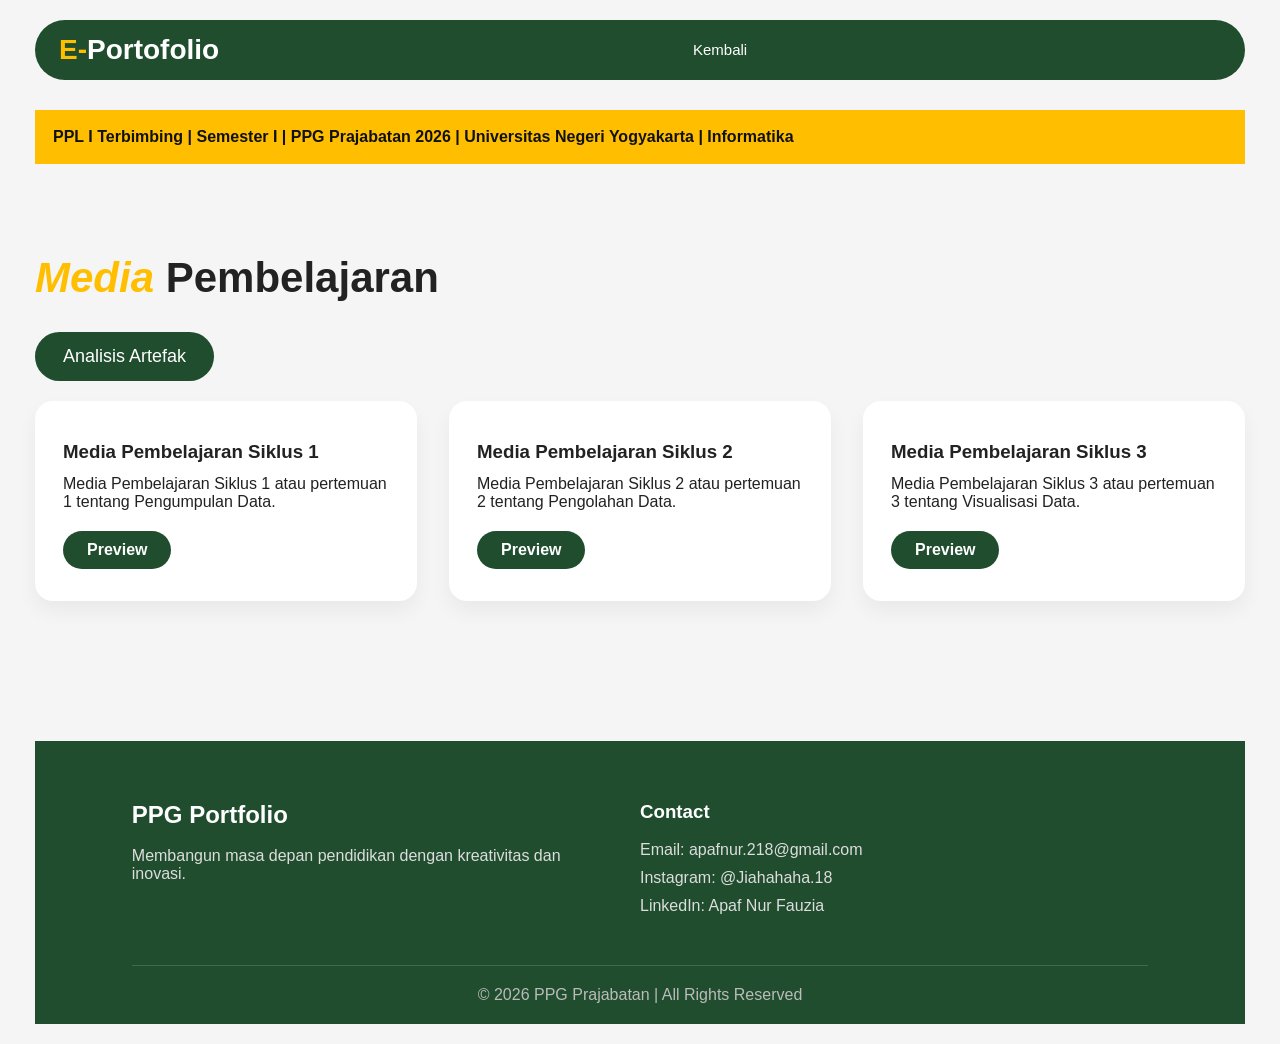
<file: media.html>
<!DOCTYPE html>
<html lang="id">
<head>
<meta charset="UTF-8">
<meta name="viewport" content="width=device-width, initial-scale=1.0">
<title>PPG Premium Preview</title>
<style>
*{margin:0;padding:0;box-sizing:border-box; scroll-behavior: smooth;}
body{font-family:Arial,sans-serif;background:#f5f5f5;color:#222}
.container{max-width:1250px;margin:auto;padding:20px}
.navbar{display:flex;justify-content:space-between;align-items:center;background:#1f4d2e;padding:14px 24px;border-radius:40px;margin-bottom:30px;animation:fadeDown 1s}
.logo{color:#fff;font-size:28px;font-weight:bold}.logo span{color:#ffbf00}
nav a{color:#fff;text-decoration:none;margin:0 16px; font-size:15px;transition:.3s}nav a:hover{color:#ffbf00}
.contact{background:#fff;padding:12px 24px;border-radius:30px}
.hero{display:grid;grid-template-columns:1fr 1fr;align-items:center;gap:30px;padding:40px 0}
.hero-text{animation:fadeLeft 1s}.hero-text small{display:inline-block;border:2px solid #ffbf00;padding:8px 14px;border-radius:8px;margin-bottom:18px}.hero-text h1{font-size:45px;line-height:1.1}.hero-text h1 span{color:#ffbf00}.hero-text h2{font-size:30px}.hero-text p{margin:18px 0;color:#555;max-width:520px}.btns{display:flex;gap:16px;margin-top:25px}.btn{padding:14px 26px;border-radius:30px;border:none;cursor:pointer}.primary{background:#1f4d2e;color:#fff}.secondary{background:#fff;border:1px solid #111}
.hero-image{position:relative;display:flex;justify-content:center;animation:fadeRight 1s}.circle{width:340px;height:340px;background:#ffbf00;border-radius:50%;position:absolute;top:30px}
.photo{width:320px;height:420px;background:#ddd;border-radius:20px;position:relative;z-index:2;box-shadow:0 15px 30px rgba(0,0,0,.1)}
.marquee{margin:30px 0;background:#ffbf00;color:#111;padding:18px;font-weight:bold;overflow:hidden;white-space:nowrap}.marquee span{display:inline-block;animation:slide 10s linear infinite}
.services{padding:60px 0}

button{
  padding:14px 28px;
  background:#1f4d2e;
  color:#fff;
  border:none;
  border-radius:30px;
  cursor:pointer;
  font-size:18px;
  margin-bottom: 20px;
}

.popup{
  position:fixed;
  inset:0;
  background:rgba(0,0,0,.7);
  display:none;
  justify-content:center;
  align-items:center;

}

.popup-box{
  background:#fff;
  width:600px;
  max-height:800px;
  padding:30px;
  border-radius:20px;
  animation:zoom .3s ease;

}

.popup-content{
  max-height:300px;
  overflow-y:auto;
  text-align:left;
  margin:20px 0;
  padding-right:10px;
  text-align: justify;
}

.close{
  background:#ffbf00;
  color:#111;
}

@keyframes zoom{
  from{transform:scale(.7);opacity:0;}
  to{transform:scale(1);opacity:1;}
}


.title{font-size:42px;margin-bottom:30px}.title span{color:#ffbf00;font-style:italic}.art{font-size:28px; padding: 20px; text-align: center; font-weight:bold;}
.penjelasan{font-size:15px;margin-bottom:25px;margin-top: -20px; font-style: italic; text-align: justify;} .penjelasan span{font-weight: bold;}
.cards{display:grid;grid-template-columns:repeat(3,1fr);gap:32px;}.card{background:#fff; height: 200px;padding:28px;border-radius:18px;box-shadow:0 10px 20px rgba(0,0,0,.05);transition:.3s}.card:hover{transform:translateY(-8px)}.card h3{margin:12px 0}
.btn-download{  display:inline-block;margin-top: 20px; padding:10px 24px;  background:#1f4d2e;  color:#fff;  border-radius:30px;  text-decoration:none;  font-weight:600;  transition:0.3s;}.btn-download:hover{  background:#f4b400;  color:#111;}
.cards1{display:grid;(1,1fr); gap:32px;}.card1{margin: 0 auto;background:#fff;width: 500px; height: 400px; padding: 28px; border-radius:18px;box-shadow:0 10px 20px rgba(0,0,0,.05);transition:.3s}.card1:hover{transform:translateY(-8px)}.card1 h3{margin:12px 0}
.cards2{display:grid;grid-template-columns:repeat(2,1fr);gap:32px;}.card2{background:#fff;height: 200px;padding:28px;border-radius:18px;box-shadow:0 10px 20px rgba(0,0,0,.05);transition:.3s}.card2:hover{transform:translateY(-8px)}.card2 h3{margin:12px 0}
.about{background:#1f4d2e;color:#fff;padding:70px 40px;border-radius:0;display:grid;grid-template-columns:1fr 1fr;gap:30px;align-items:center}.about-img{width:320px;height:320px;background:#ffbf00;border-radius:50%;margin:auto;animation:float 4s ease-in-out infinite}.about h2{font-size:48px}.about h2 span{color:#ffbf00}.stats{display:flex;gap:30px;margin:24px 0}.stats div strong{font-size:32px;color:#ffbf00;display:block}
@keyframes fadeDown{from{opacity:0;transform:translateY(-30px)}to{opacity:1;transform:translateY(0)}}
@keyframes fadeLeft{from{opacity:0;transform:translateX(-40px)}to{opacity:1;transform:translateX(0)}}
@keyframes fadeRight{from{opacity:0;transform:translateX(40px)}to{opacity:1;transform:translateX(0)}}
@keyframes slide{from{transform:translateX(0)}to{transform:translateX(-50%)}}
@keyframes float{0%,100%{transform:translateY(0)}50%{transform:translateY(-18px)}}
@media(max-width:900px){.hero,.about{grid-template-columns:1fr}.cards{grid-template-columns:1fr}.hero-text h1{font-size:42px}.navbar{flex-direction:column;gap:15px}}
.footer{
  background:#1f4d2e;
  color:#fff;
  padding:60px 8% 20px;
  margin-top:80px;
}

.footer-container{
  display:grid;
  grid-template-columns:2fr 1fr 1fr;
  gap:40px;
}

.footer h2,.footer h3{
  margin-bottom:18px;
}

.footer p,.footer a{
  color:#ddd;
  text-decoration:none;
  display:block;
  margin-bottom:10px;
  transition:.3s;
}

.footer a:hover{
  color:#ffbf00;
  transform:translateX(5px);
}

.copyright{
  text-align:center;
  border-top:1px solid rgba(255,255,255,.15);
  margin-top:40px;
  padding-top:20px;
  color:#bbb;
}

@media(max-width:768px){
  .footer-container{
    grid-template-columns:1fr;
  }
}
</style>
</head>

<body>
<div class='container'>
<header class='navbar'>
<div class='logo'><span>E-</span>Portofolio</div>
<nav><a href='index.html'>Kembali</a></nav>
<div></div>
</header>
<div class='marquee'><span>PPL I Terbimbing | Semester I | PPG Prajabatan 2026 | Universitas Negeri Yogyakarta | Informatika</span></div>
<section class='services'>
	<h2 id="artefak" class='title'><span>Media</span> Pembelajaran</h2>
	<button onclick="openPopup()">Analisis Artefak</button>

<div class="popup" id="popup">

<div class="popup-box">

<h2>Analisis Artefak</h2>

<div class="popup-content">
Media Pembelajaran seperti PowerPoint, video, gambar, atau lembar kerja. Media digunakan untuk menarik perhatian siswa dan mempermudah pemahaman materi. Kelebihannya adalah pembelajaran menjadi lebih menarik dan siswa lebih fokus, tetapi kekurangannya bergantung pada fasilitas seperti listrik dan proyektor. Menurut teori Mayer, penggunaan teks, gambar, dan audio secara bersamaan dapat meningkatkan pemahaman siswa.<br><br>
<b>Kendala Penyusunan</b><br><br>
Kendala dalam penyusunan media ajar adalah membutuhkan waktu yang cukup lama untuk membuat desain yang menarik. Karena media pembelajaran harus mampu menunjang penyampaian materi sekaligus menarik minat belajar siswa. Kendala lainnya adalah menyesuaikan media yang sesuai dengan gaya belajar siswa sehingga dapat mendorong keaktifan siswa selama proses pembelajaran.<br><br>
<b>Teori/Konsep Pedagogi</b><br><br>
Media ajar disusun berdasarkan Teori Multimedia Mayer yang menjelaskan bahwa kombinasi teks, gambar, dan audio dapat meningkatkan pemahaman siswa. Selain itu, Cone of Experience Dale menunjukkan bahwa media visual membuat pembelajaran lebih konkret dan mudah dipahami.<br><br>
<b>Faktor Keberhasilan</b><br><br>
Keberhasilan media ajar ditentukan oleh tampilan yang menarik, isi yang jelas, dan kesesuaian dengan materi pembelajaran. Media juga harus mudah digunakan oleh guru dan siswa. Jika media mampu menarik perhatian siswa, maka pembelajaran akan lebih efektif.<br><br>
<b>Perubahan untuk Situasi Kelas Berbeda</b><br><br>
Pada kelas dengan fasilitas terbatas, media digital seperti PowerPoint dapat diganti dengan poster atau gambar cetak. Video pembelajaran juga dapat diganti dengan demonstrasi langsung. Penyesuaian ini dilakukan agar pembelajaran tetap berjalan efektif. Penggunaan media interaktif seperti game edukasi juga dapat dipertimbangkan untuk menunjang pembelajaran.
</div>

<button class="close" onclick="closePopup()">Tutup</button>

</div>
</div>

<script>
function openPopup(){
document.getElementById("popup").style.display="flex";
}

function closePopup(){
document.getElementById("popup").style.display="none";
}
</script>

<div class='cards'>

<div class='card'><h3>Media Pembelajaran Siklus 1</h3></a><p>Media Pembelajaran Siklus 1 atau pertemuan 1 tentang Pengumpulan Data.</p>
<a href="https://docs.google.com/presentation/d/1Jq6wXoSTdEdC8qqzkOU2OMnfXm_g8IYS/edit?usp=sharing&ouid=114612426788257386866&rtpof=true&sd=true" class="btn-download">Preview</a>
</div>

<div class='card'><h3>Media Pembelajaran Siklus 2</h3><p>Media Pembelajaran Siklus 2 atau pertemuan 2 tentang Pengolahan Data.</p>
<a href="https://docs.google.com/presentation/d/1VJhW38F7z470Kwh0fWaNbj9aaWZKeWYd/edit?usp=sharing&ouid=114612426788257386866&rtpof=true&sd=true" class="btn-download">Preview</a>
	</div>

<div class='card'><h3>Media Pembelajaran Siklus 3</h3><p>Media Pembelajaran Siklus 3 atau pertemuan 3 tentang Visualisasi Data.</p>
	<a href="https://docs.google.com/presentation/d/1UKWnenvsetq-vuTuwjE_J9GpNsIOz-cb/edit?usp=drive_link&ouid=114612426788257386866&rtpof=true&sd=true" class="btn-download">Preview</a>
</div>

</section>

	<footer class="footer">
   <div class="footer-container">

      <div class="footer-logo">
         <h2>PPG Portfolio</h2>
         <p>Membangun masa depan pendidikan dengan kreativitas dan inovasi.</p>
      </div>

      <div class="footer-contact">
         <h3>Contact</h3>
         <p>Email: apafnur.218@gmail.com</p>
         <a href="https://www.instagram.com/jiahahaha.18?igsh=aTc1NHh6MWhlNTJv"><p>Instagram: @Jiahahaha.18</p></a>
         <a href="www.linkedin.com/in/apaf-nur-fauzia-7aa589296"><p>LinkedIn: Apaf Nur Fauzia</p></a>
      </div>

   </div>

   <div class="copyright">
      © 2026 PPG Prajabatan | All Rights Reserved
   </div>
</footer>

</div>
</body>
</html>
</file>
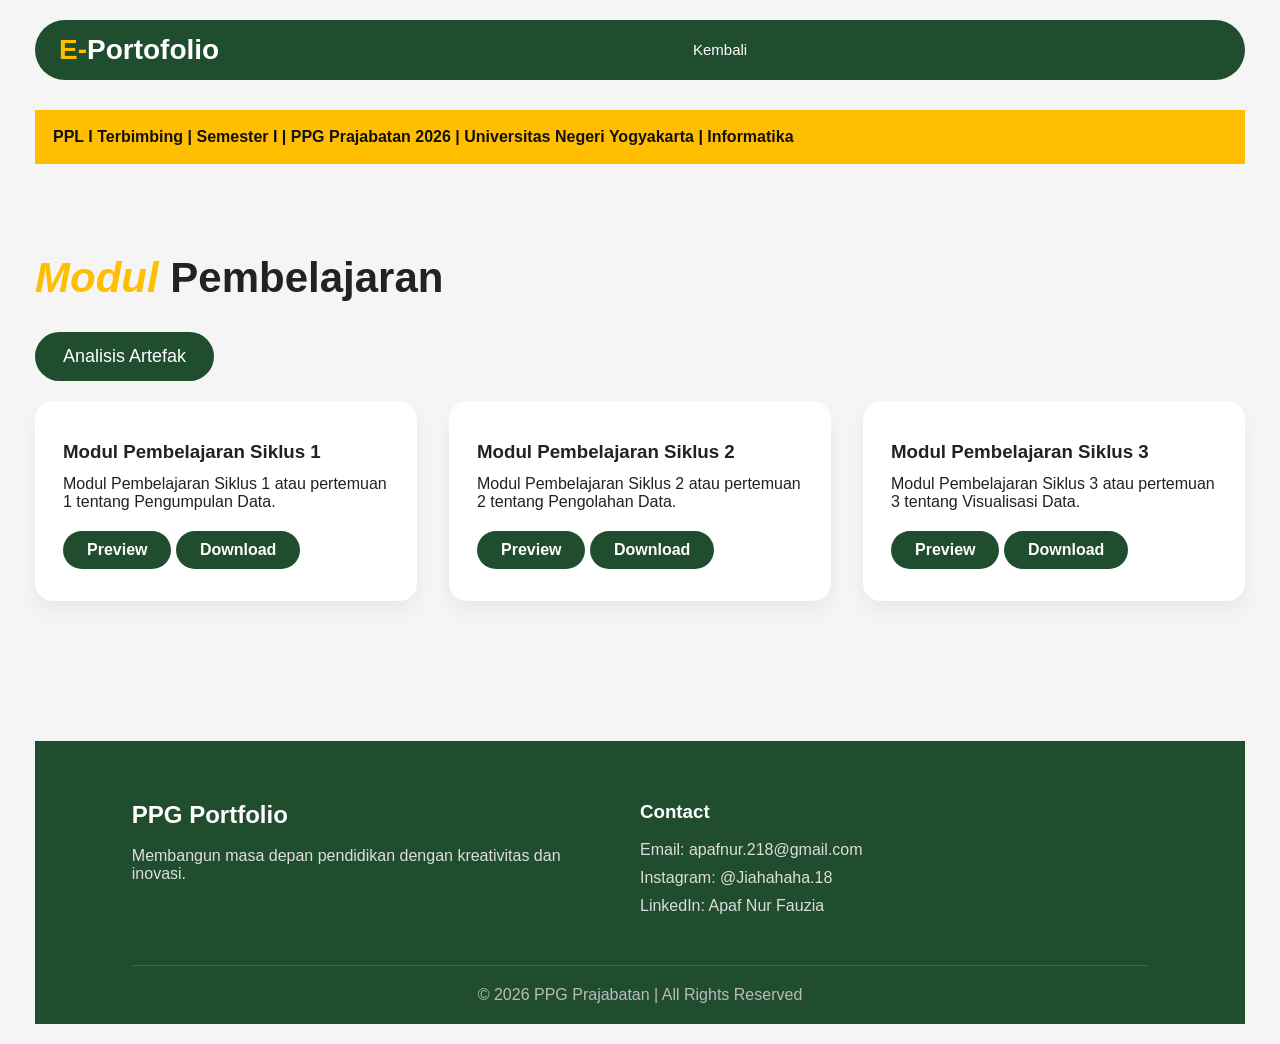
<file: modul.html>
<!DOCTYPE html>
<html lang="id">
<head>
<meta charset="UTF-8">
<meta name="viewport" content="width=device-width, initial-scale=1.0">
<title>PPG Premium Preview</title>
<style>
*{margin:0;padding:0;box-sizing:border-box; scroll-behavior: smooth;}
body{font-family:Arial,sans-serif;background:#f5f5f5;color:#222}
.container{max-width:1250px;margin:auto;padding:20px}
.navbar{display:flex;justify-content:space-between;align-items:center;background:#1f4d2e;padding:14px 24px;border-radius:40px;margin-bottom:30px;animation:fadeDown 1s}
.logo{color:#fff;font-size:28px;font-weight:bold}.logo span{color:#ffbf00}
nav a{color:#fff;text-decoration:none;margin:0 16px; font-size:15px;transition:.3s}nav a:hover{color:#ffbf00}
.contact{background:#fff;padding:12px 24px;border-radius:30px}
.hero{display:grid;grid-template-columns:1fr 1fr;align-items:center;gap:30px;padding:40px 0}
.hero-text{animation:fadeLeft 1s}.hero-text small{display:inline-block;border:2px solid #ffbf00;padding:8px 14px;border-radius:8px;margin-bottom:18px}.hero-text h1{font-size:45px;line-height:1.1}.hero-text h1 span{color:#ffbf00}.hero-text h2{font-size:30px}.hero-text p{margin:18px 0;color:#555;max-width:520px}.btns{display:flex;gap:16px;margin-top:25px}.btn{padding:14px 26px;border-radius:30px;border:none;cursor:pointer}.primary{background:#1f4d2e;color:#fff}.secondary{background:#fff;border:1px solid #111}
.hero-image{position:relative;display:flex;justify-content:center;animation:fadeRight 1s}.circle{width:340px;height:340px;background:#ffbf00;border-radius:50%;position:absolute;top:30px}
.photo{width:320px;height:420px;background:#ddd;border-radius:20px;position:relative;z-index:2;box-shadow:0 15px 30px rgba(0,0,0,.1)}
.marquee{margin:30px 0;background:#ffbf00;color:#111;padding:18px;font-weight:bold;overflow:hidden;white-space:nowrap}.marquee span{display:inline-block;animation:slide 10s linear infinite}
.services{padding:60px 0}

button{
  padding:14px 28px;
  background:#1f4d2e;
  color:#fff;
  border:none;
  border-radius:30px;
  cursor:pointer;
  font-size:18px;
  margin-bottom: 20px;
}

.popup{
  position:fixed;
  inset:0;
  background:rgba(0,0,0,.7);
  display:none;
  justify-content:center;
  align-items:center;

}

.popup-box{
  background:#fff;
  width:600px;
  max-height:800px;
  padding:30px;
  border-radius:20px;
  animation:zoom .3s ease;

}

.popup-content{
  max-height:300px;
  overflow-y:auto;
  text-align:left;
  margin:20px 0;
  padding-right:10px;
  text-align: justify;
}

.close{
  background:#ffbf00;
  color:#111;
}

@keyframes zoom{
  from{transform:scale(.7);opacity:0;}
  to{transform:scale(1);opacity:1;}
}
.title{font-size:42px;margin-bottom:30px}.title span{color:#ffbf00;font-style:italic}.art{font-size:28px; padding: 20px; text-align: center; font-weight:bold;}
.penjelasan{font-size:15px;margin-bottom:25px;margin-top: -20px; font-style: italic; text-align: justify;} .penjelasan span{font-weight: bold;}
.cards{display:grid;grid-template-columns:repeat(3,1fr);gap:32px;}.card{background:#fff; height: 200px;padding:28px;border-radius:18px;box-shadow:0 10px 20px rgba(0,0,0,.05);transition:.3s}.card:hover{transform:translateY(-8px)}.card h3{margin:12px 0}
.btn-download{  display:inline-block;margin-top: 20px; padding:10px 24px;  background:#1f4d2e;  color:#fff;  border-radius:30px;  text-decoration:none;  font-weight:600;  transition:0.3s;}.btn-download:hover{  background:#f4b400;  color:#111;}
.cards1{display:grid;(1,1fr); gap:32px;}.card1{margin: 0 auto;background:#fff;width: 500px; height: 400px; padding: 28px; border-radius:18px;box-shadow:0 10px 20px rgba(0,0,0,.05);transition:.3s}.card1:hover{transform:translateY(-8px)}.card1 h3{margin:12px 0}
.cards2{display:grid;grid-template-columns:repeat(2,1fr);gap:32px;}.card2{background:#fff;height: 200px;padding:28px;border-radius:18px;box-shadow:0 10px 20px rgba(0,0,0,.05);transition:.3s}.card2:hover{transform:translateY(-8px)}.card2 h3{margin:12px 0}
.about{background:#1f4d2e;color:#fff;padding:70px 40px;border-radius:0;display:grid;grid-template-columns:1fr 1fr;gap:30px;align-items:center}.about-img{width:320px;height:320px;background:#ffbf00;border-radius:50%;margin:auto;animation:float 4s ease-in-out infinite}.about h2{font-size:48px}.about h2 span{color:#ffbf00}.stats{display:flex;gap:30px;margin:24px 0}.stats div strong{font-size:32px;color:#ffbf00;display:block}
@keyframes fadeDown{from{opacity:0;transform:translateY(-30px)}to{opacity:1;transform:translateY(0)}}
@keyframes fadeLeft{from{opacity:0;transform:translateX(-40px)}to{opacity:1;transform:translateX(0)}}
@keyframes fadeRight{from{opacity:0;transform:translateX(40px)}to{opacity:1;transform:translateX(0)}}
@keyframes slide{from{transform:translateX(0)}to{transform:translateX(-50%)}}
@keyframes float{0%,100%{transform:translateY(0)}50%{transform:translateY(-18px)}}
@media(max-width:900px){.hero,.about{grid-template-columns:1fr}.cards{grid-template-columns:1fr}.hero-text h1{font-size:42px}.navbar{flex-direction:column;gap:15px}}
.footer{
  background:#1f4d2e;
  color:#fff;
  padding:60px 8% 20px;
  margin-top:80px;
}

.footer-container{
  display:grid;
  grid-template-columns:2fr 1fr 1fr;
  gap:40px;
}

.footer h2,.footer h3{
  margin-bottom:18px;
}

.footer p,.footer a{
  color:#ddd;
  text-decoration:none;
  display:block;
  margin-bottom:10px;
  transition:.3s;
}

.footer a:hover{
  color:#ffbf00;
  transform:translateX(5px);
}

.copyright{
  text-align:center;
  border-top:1px solid rgba(255,255,255,.15);
  margin-top:40px;
  padding-top:20px;
  color:#bbb;
}

@media(max-width:768px){
  .footer-container{
    grid-template-columns:1fr;
  }
}
</style>
</head>

<body>
<div class='container'>
<header class='navbar'>
<div class='logo'><span>E-</span>Portofolio</div>
<nav><a href='index.html'>Kembali</a></nav>
<div></div>
</header>
<div class='marquee'><span>PPL I Terbimbing | Semester I | PPG Prajabatan 2026 | Universitas Negeri Yogyakarta | Informatika</span></div>
<section class='services'>
<h2 id="artefak" class='title'><span>Modul</span> Pembelajaran</h2>

<button onclick="openPopup()">Analisis Artefak</button>

<div class="popup" id="popup">

<div class="popup-box">

<h2>Analisis Artefak</h2>

<div class="popup-content">
Modul Pembelajaraan digunakan sebagai pedoman dalam proses pembelajaran agar kegiatan belajar terarah dan sesuai tujuan. Kelebihan modul ajar yaitu langkah pembelajaran tersusun sistematis, tujuan jelas, serta memuat metode dan penilaian. Namun, dalam praktiknya pelaksanaan kadang tidak sesuai rencana karena kondisi kelas yang berubah. Menurut teori Dick and Carey, perencanaan pembelajaran harus memuat tujuan, strategi, dan evaluasi yang saling berkaitan agar pembelajaran efektif.<br><br>
<b>Kendala Penyusunan</b><br><br>
Kendala dalam penyusunan modul ajar salah satunya karna keterbatasan pengetahuan mahasiswa mengenai penyusunan modul aja. Dalam menyesuaikan capaian pembelajaran dengan tujuan pembelajaran yang ingin dicapai juga menjadi hal baru bagi mahasiswa. Selain itu, diperlukan ketelitian dalam menentukan metode yang sesuai dengan karakteristik siswa dan mengatur alokasi waktu agar seluruh kegiatan dapat terlaksana dengan baik. Penyusunan asesmen yang sesuai dengan materi juga menjadi tantangan tersendiri.<br><br>
<b>Teori/Konsep Pedagogi</b><br><br>
Modul ajar disusun dengan menerapkan konsep Student Centered Learning, yaitu pembelajaran yang berpusat pada siswa sehingga siswa aktif dalam proses belajar. Selain itu, teori konstruktivisme juga digunakan agar siswa dapat membangun pengetahuan melalui pengalaman belajar. Penyusunan tujuan pembelajaran juga mengacu pada Taksonomi Bloom.<br><br>
<b>Faktor Keberhasilan</b><br><br>
Keberhasilan modul ajar dipengaruhi oleh tujuan pembelajaran yang jelas dan terukur. Guru juga harus memahami langkah-langkah pembelajaran dengan baik agar pelaksanaan berjalan sesuai rencana. Selain itu, keaktifan siswa dan kesesuaian kegiatan dengan kebutuhan belajar siswa menjadi faktor penting. Peran media pembelajaran juga mendukung keberhasilan kegiatan pembelajaran sesuai rancangan pembelajaran yang telah disusun.<br><br>
<b>Perubahan untuk Situasi Kelas Berbeda</b><br><br>
Pada situasi kelas yang berbeda, modul ajar dapat disesuaikan dengan mengubah metode pembelajaran, misalnya dari diskusi menjadi ceramah interaktif. Alokasi waktu juga dapat diatur kembali sesuai kondisi kelas. Tingkat kesulitan tugas dan materi dapat disesuaikan dengan kemampuan siswa. Model pembelajaran juga bisa disesuaikan dengan materi yang akan diajarkan. Modul pembelajaran tidak perlu bersifat kaku.
enurut teori Dick and Carey, perencanaan pembelajaran harus memuat tujuan, strategi, dan evaluasi yang saling berkaitan agar pembelajaran efektif.
</div>

<button class="close" onclick="closePopup()">Tutup</button>

</div>
</div>

<script>
function openPopup(){
document.getElementById("popup").style.display="flex";
}

function closePopup(){
document.getElementById("popup").style.display="none";
}
</script>

<div class='cards'>
<div class='card'><h3>Modul Pembelajaran Siklus 1</h3></a><p>Modul Pembelajaran Siklus 1 atau pertemuan 1 tentang Pengumpulan Data.</p>
<a href="https://docs.google.com/document/d/1Tw7eyOUi7G76OvH-go0VdypS08udlaznRRWC37nbl48/edit?tab=t.tdjqhnrg7pf4"  class="btn-download">Preview</a>
<a href="https://docs.google.com/document/d/1Tw7eyOUi7G76OvH-go0VdypS08udlaznRRWC37nbl48/export?format=pdf" download="Modul Ajar Siklus 1" class="btn-download">Download</a></div>

<div class='card'><h3>Modul Pembelajaran Siklus 2</h3><p>Modul Pembelajaran Siklus 2 atau pertemuan 2 tentang Pengolahan Data.</p>
<a href="https://docs.google.com/document/d/1Tw7eyOUi7G76OvH-go0VdypS08udlaznRRWC37nbl48/edit?tab=t.vc0vo6t7wi96" class="btn-download">Preview</a>
	<a href="https://docs.google.com/document/d/1Tw7eyOUi7G76OvH-go0VdypS08udlaznRRWC37nbl48/export?format=pdf" download="Modul Ajar Siklus 1" class="btn-download">Download</a></div>

<div class='card'><h3>Modul Pembelajaran Siklus 3</h3><p>Modul Pembelajaran Siklus 3 atau pertemuan 3 tentang Visualisasi Data.</p>
	<a href="https://docs.google.com/document/d/1Tw7eyOUi7G76OvH-go0VdypS08udlaznRRWC37nbl48/edit?tab=t.179lklbcbf0m" class="btn-download">Preview</a>
<a href="https://docs.google.com/document/d/1Tw7eyOUi7G76OvH-go0VdypS08udlaznRRWC37nbl48/export?format=pdf" download="Modul Ajar Siklus 1" class="btn-download">Download</a></div>
</div>
</section>
</section>


	<footer class="footer">
   <div class="footer-container">

      <div class="footer-logo">
         <h2>PPG Portfolio</h2>
         <p>Membangun masa depan pendidikan dengan kreativitas dan inovasi.</p>
      </div>
      <div class="footer-contact">
         <h3>Contact</h3>
         <p>Email: apafnur.218@gmail.com</p>
         <a href="https://www.instagram.com/jiahahaha.18?igsh=aTc1NHh6MWhlNTJv"><p>Instagram: @Jiahahaha.18</p></a>
         <a href="www.linkedin.com/in/apaf-nur-fauzia-7aa589296"><p>LinkedIn: Apaf Nur Fauzia</p></a>
      </div>

   </div>

   <div class="copyright">
      © 2026 PPG Prajabatan | All Rights Reserved
   </div>
</footer>

</div>
</body>
</html>
</file>
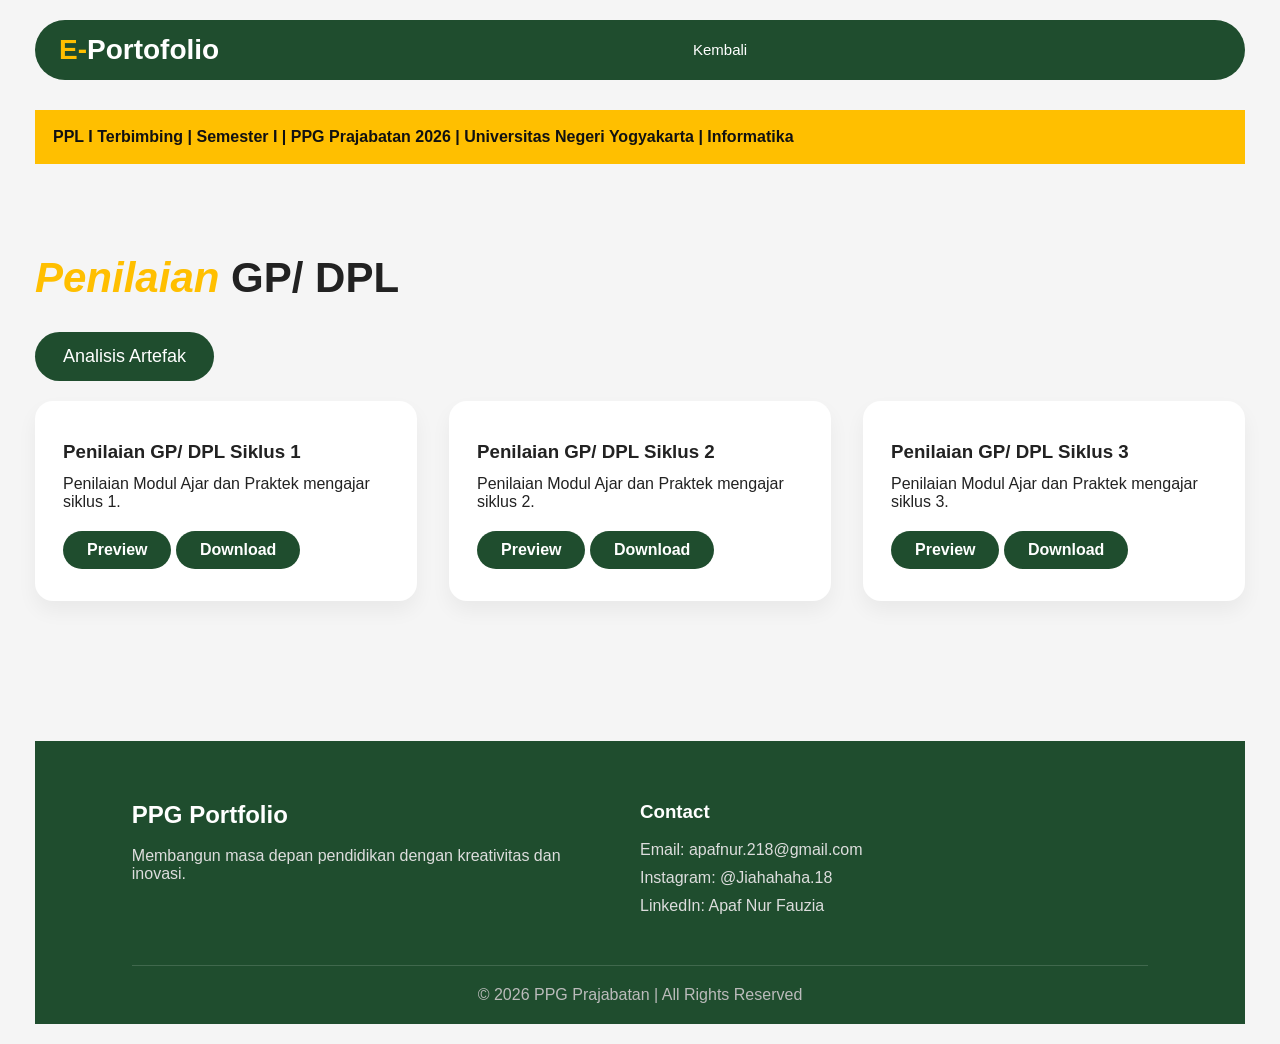
<file: penilaian.html>
<!DOCTYPE html>
<html lang="id">
<head>
<meta charset="UTF-8">
<meta name="viewport" content="width=device-width, initial-scale=1.0">
<title>PPG Premium Preview</title>
<style>
*{margin:0;padding:0;box-sizing:border-box; scroll-behavior: smooth;}
body{font-family:Arial,sans-serif;background:#f5f5f5;color:#222}
.container{max-width:1250px;margin:auto;padding:20px}
.navbar{display:flex;justify-content:space-between;align-items:center;background:#1f4d2e;padding:14px 24px;border-radius:40px;margin-bottom:30px;animation:fadeDown 1s}
.logo{color:#fff;font-size:28px;font-weight:bold}.logo span{color:#ffbf00}
nav a{color:#fff;text-decoration:none;margin:0 16px; font-size:15px;transition:.3s}nav a:hover{color:#ffbf00}
.contact{background:#fff;padding:12px 24px;border-radius:30px}
.hero{display:grid;grid-template-columns:1fr 1fr;align-items:center;gap:30px;padding:40px 0}
.hero-text{animation:fadeLeft 1s}.hero-text small{display:inline-block;border:2px solid #ffbf00;padding:8px 14px;border-radius:8px;margin-bottom:18px}.hero-text h1{font-size:45px;line-height:1.1}.hero-text h1 span{color:#ffbf00}.hero-text h2{font-size:30px}.hero-text p{margin:18px 0;color:#555;max-width:520px}.btns{display:flex;gap:16px;margin-top:25px}.btn{padding:14px 26px;border-radius:30px;border:none;cursor:pointer}.primary{background:#1f4d2e;color:#fff}.secondary{background:#fff;border:1px solid #111}
.hero-image{position:relative;display:flex;justify-content:center;animation:fadeRight 1s}.circle{width:340px;height:340px;background:#ffbf00;border-radius:50%;position:absolute;top:30px}
.photo{width:320px;height:420px;background:#ddd;border-radius:20px;position:relative;z-index:2;box-shadow:0 15px 30px rgba(0,0,0,.1)}
.marquee{margin:30px 0;background:#ffbf00;color:#111;padding:18px;font-weight:bold;overflow:hidden;white-space:nowrap}.marquee span{display:inline-block;animation:slide 10s linear infinite}
.services{padding:60px 0}

button{
  padding:14px 28px;
  background:#1f4d2e;
  color:#fff;
  border:none;
  border-radius:30px;
  cursor:pointer;
  font-size:18px;
  margin-bottom: 20px;
}

.popup{
  position:fixed;
  inset:0;
  background:rgba(0,0,0,.7);
  display:none;
  justify-content:center;
  align-items:center;

}

.popup-box{
  background:#fff;
  width:600px;
  max-height:800px;
  padding:30px;
  border-radius:20px;
  animation:zoom .3s ease;

}

.popup-content{
  max-height:300px;
  overflow-y:auto;
  text-align:left;
  margin:20px 0;
  padding-right:10px;
  text-align: justify;
}

.close{
  background:#ffbf00;
  color:#111;
}

@keyframes zoom{
  from{transform:scale(.7);opacity:0;}
  to{transform:scale(1);opacity:1;}
}

.title{font-size:42px;margin-bottom:30px}.title span{color:#ffbf00;font-style:italic}.art{font-size:28px; padding: 20px; text-align: center; font-weight:bold;}
.penjelasan{font-size:15px;margin-bottom:25px;margin-top: -20px; font-style: italic; text-align: justify;} .penjelasan span{font-weight: bold;}
.cards{display:grid;grid-template-columns:repeat(3,1fr);gap:32px;}.card{background:#fff; height: 200px;padding:28px;border-radius:18px;box-shadow:0 10px 20px rgba(0,0,0,.05);transition:.3s}.card:hover{transform:translateY(-8px)}.card h3{margin:12px 0}
.btn-download{  display:inline-block;margin-top: 20px; padding:10px 24px;  background:#1f4d2e;  color:#fff;  border-radius:30px;  text-decoration:none;  font-weight:600;  transition:0.3s;}.btn-download:hover{  background:#f4b400;  color:#111;}
.cards1{display:grid;(1,1fr); gap:32px;}.card1{margin: 0 auto;background:#fff;width: 500px; height: 400px; padding: 28px; border-radius:18px;box-shadow:0 10px 20px rgba(0,0,0,.05);transition:.3s}.card1:hover{transform:translateY(-8px)}.card1 h3{margin:12px 0}
.cards2{display:grid;grid-template-columns:repeat(2,1fr);gap:32px;}.card2{background:#fff;height: 200px;padding:28px;border-radius:18px;box-shadow:0 10px 20px rgba(0,0,0,.05);transition:.3s}.card2:hover{transform:translateY(-8px)}.card2 h3{margin:12px 0}
.about{background:#1f4d2e;color:#fff;padding:70px 40px;border-radius:0;display:grid;grid-template-columns:1fr 1fr;gap:30px;align-items:center}.about-img{width:320px;height:320px;background:#ffbf00;border-radius:50%;margin:auto;animation:float 4s ease-in-out infinite}.about h2{font-size:48px}.about h2 span{color:#ffbf00}.stats{display:flex;gap:30px;margin:24px 0}.stats div strong{font-size:32px;color:#ffbf00;display:block}
@keyframes fadeDown{from{opacity:0;transform:translateY(-30px)}to{opacity:1;transform:translateY(0)}}
@keyframes fadeLeft{from{opacity:0;transform:translateX(-40px)}to{opacity:1;transform:translateX(0)}}
@keyframes fadeRight{from{opacity:0;transform:translateX(40px)}to{opacity:1;transform:translateX(0)}}
@keyframes slide{from{transform:translateX(0)}to{transform:translateX(-50%)}}
@keyframes float{0%,100%{transform:translateY(0)}50%{transform:translateY(-18px)}}
@media(max-width:900px){.hero,.about{grid-template-columns:1fr}.cards{grid-template-columns:1fr}.hero-text h1{font-size:42px}.navbar{flex-direction:column;gap:15px}}
.footer{
  background:#1f4d2e;
  color:#fff;
  padding:60px 8% 20px;
  margin-top:80px;
}

.footer-container{
  display:grid;
  grid-template-columns:2fr 1fr 1fr;
  gap:40px;
}

.footer h2,.footer h3{
  margin-bottom:18px;
}

.footer p,.footer a{
  color:#ddd;
  text-decoration:none;
  display:block;
  margin-bottom:10px;
  transition:.3s;
}

.footer a:hover{
  color:#ffbf00;
  transform:translateX(5px);
}

.copyright{
  text-align:center;
  border-top:1px solid rgba(255,255,255,.15);
  margin-top:40px;
  padding-top:20px;
  color:#bbb;
}

@media(max-width:768px){
  .footer-container{
    grid-template-columns:1fr;
  }
}
</style>
</head>

<body>
<div class='container'>
<header class='navbar'>
<div class='logo'><span>E-</span>Portofolio</div>
<nav><a href='index.html'>Kembali</a></nav>
<div></div>
</header>
<div class='marquee'><span>PPL I Terbimbing | Semester I | PPG Prajabatan 2026 | Universitas Negeri Yogyakarta | Informatika</span></div>
<section class='services'>
<h2 id="artefak" class='title'><span>Penilaian</span> GP/ DPL</h2>
<button onclick="openPopup()">Analisis Artefak</button>

<div class="popup" id="popup">

<div class="popup-box">

<h2>Analisis Artefak</h2>

<div class="popup-content">
Penilaian Guru Pamong dan Dosen Pembimbing Lapangan, berupa observasi mengajar dan saran perbaikan. Kelebihannya adalah mahasiswa mendapat masukan langsung dari pihak yang berpengalaman, meskipun kadang penilaian berbeda antar penilai. Menurut teori supervisi klinis, observasi dan umpan balik sangat penting untuk meningkatkan keterampilan mengajar.<br><br>
<b>Kendala Penyusunan</b><br><br>
Kendala saat penilaian GP dan DPL adalah rasa gugup ketika proses observasi berlangsung. Selain itu, terkadang terdapat perbedaan sudut pandang antar penilai. Waktu observasi yang terbatas juga dapat memengaruhi hasil penilaian. Namun disamping kendala tersebut, penilaian baik dari GP maupun DPL bertujuan untuk meningkatkan kemampuan mahasiswa dalam Menyusun perangkat ajar maupun pelaksanaan prakter mengajar.<br><br>
<b>Teori/Konsep Pedagogi</b><br><br>
Penilaian GP dan DPL mengacu pada konsep supervisi klinis, yaitu peningkatan kemampuan melalui observasi dan pemberian umpan balik. Selain itu, konsep reflective practice digunakan agar mahasiswa mampu memperbaiki diri berdasarkan hasil evaluasi.<br><br>
<b>Faktor Keberhasilan</b><br><br>
Keberhasilan penilaian ditentukan oleh kesiapan mahasiswa dalam mengajar, penguasaan materi, serta kemampuan mengelola kelas. Sikap terbuka terhadap kritik dan saran juga menjadi faktor penting dalam pengembangan kompetensi mengajar.<br><br>
<b>Perubahan untuk Situasi Kelas Berbeda</b><br><br>
Pada situasi tertentu, fokus penilaian dapat diubah sesuai kebutuhan, misalnya lebih menekankan penggunaan media ajar, pengelolaan kelas, atau interaksi antara guru dan siswa selama pembelajaran berlangsung.
</div>

<button class="close" onclick="closePopup()">Tutup</button>

</div>
</div>

<script>
function openPopup(){
document.getElementById("popup").style.display="flex";
}

function closePopup(){
document.getElementById("popup").style.display="none";
}
</script>


<div class='cards'>
<div class='card'><h3>Penilaian GP/ DPL Siklus 1</h3></a><p>Penilaian Modul Ajar dan Praktek mengajar siklus 1.</p>
<a href="https://drive.google.com/file/d/1WswPphJlYvst7qupfmEMhPe2NPWuh1de/view?usp=sharing"  class="btn-download">Preview</a>
<a href="https://drive.google.com/uc?export=download&id=1WswPphJlYvst7qupfmEMhPe2NPWuh1de" download="Modul Ajar Siklus 1" class="btn-download">Download</a></div>

<div class='card'><h3>Penilaian GP/ DPL Siklus 2</h3></a><p>Penilaian Modul Ajar dan Praktek mengajar siklus 2.</p>
<a href="https://drive.google.com/file/d/11tduMFAhA8B5iujq0x1Kkqk963g_jJbW/view?usp=sharing" class="btn-download">Preview</a>
	<a href="https://drive.google.com/uc?export=download&id=11tduMFAhA8B5iujq0x1Kkqk963g_jJbW" download="Modul Ajar Siklus 1" class="btn-download">Download</a></div>

<div class='card'><h3>Penilaian GP/ DPL Siklus 3</h3></a><p>Penilaian Modul Ajar dan Praktek mengajar siklus 3.</p>
	<a href="https://drive.google.com/file/d/1jyWcHzULgtq2Z_1nvwBmRSfGG_OValaN/view?usp=sharing" class="btn-download">Preview</a>
<a href="https://drive.google.com/uc?export=download&id=1jyWcHzULgtq2Z_1nvwBmRSfGG_OValaN" download="Modul Ajar Siklus 1" class="btn-download">Download</a></div>
</div>
</section>

	<footer class="footer">
   <div class="footer-container">

      <div class="footer-logo">
         <h2>PPG Portfolio</h2>
         <p>Membangun masa depan pendidikan dengan kreativitas dan inovasi.</p>
      </div>

      <div class="footer-contact">
         <h3>Contact</h3>
         <p>Email: apafnur.218@gmail.com</p>
         <a href="https://www.instagram.com/jiahahaha.18?igsh=aTc1NHh6MWhlNTJv"><p>Instagram: @Jiahahaha.18</p></a>
         <a href="www.linkedin.com/in/apaf-nur-fauzia-7aa589296"><p>LinkedIn: Apaf Nur Fauzia</p></a>
      </div>

   </div>

   <div class="copyright">
      © 2026 PPG Prajabatan | All Rights Reserved
   </div>
</footer>

</div>
</body>
</html>
</file>
